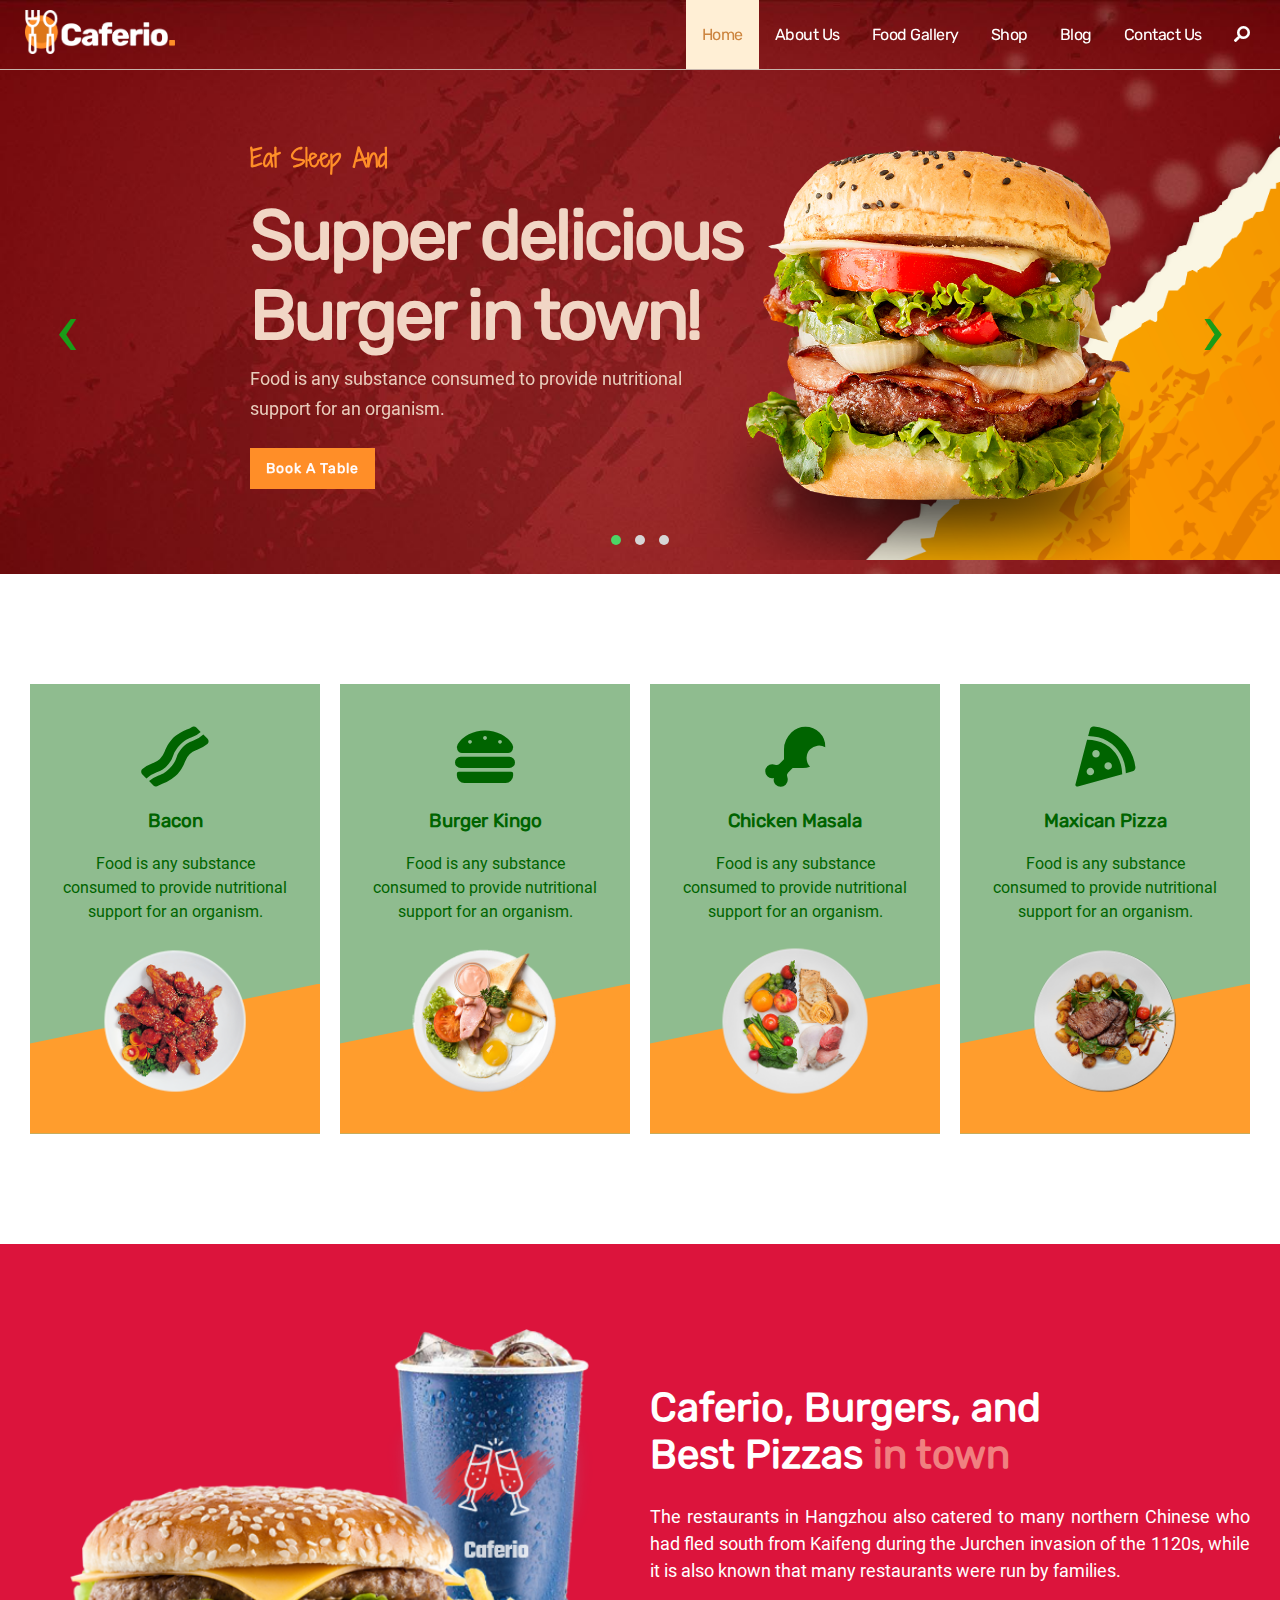
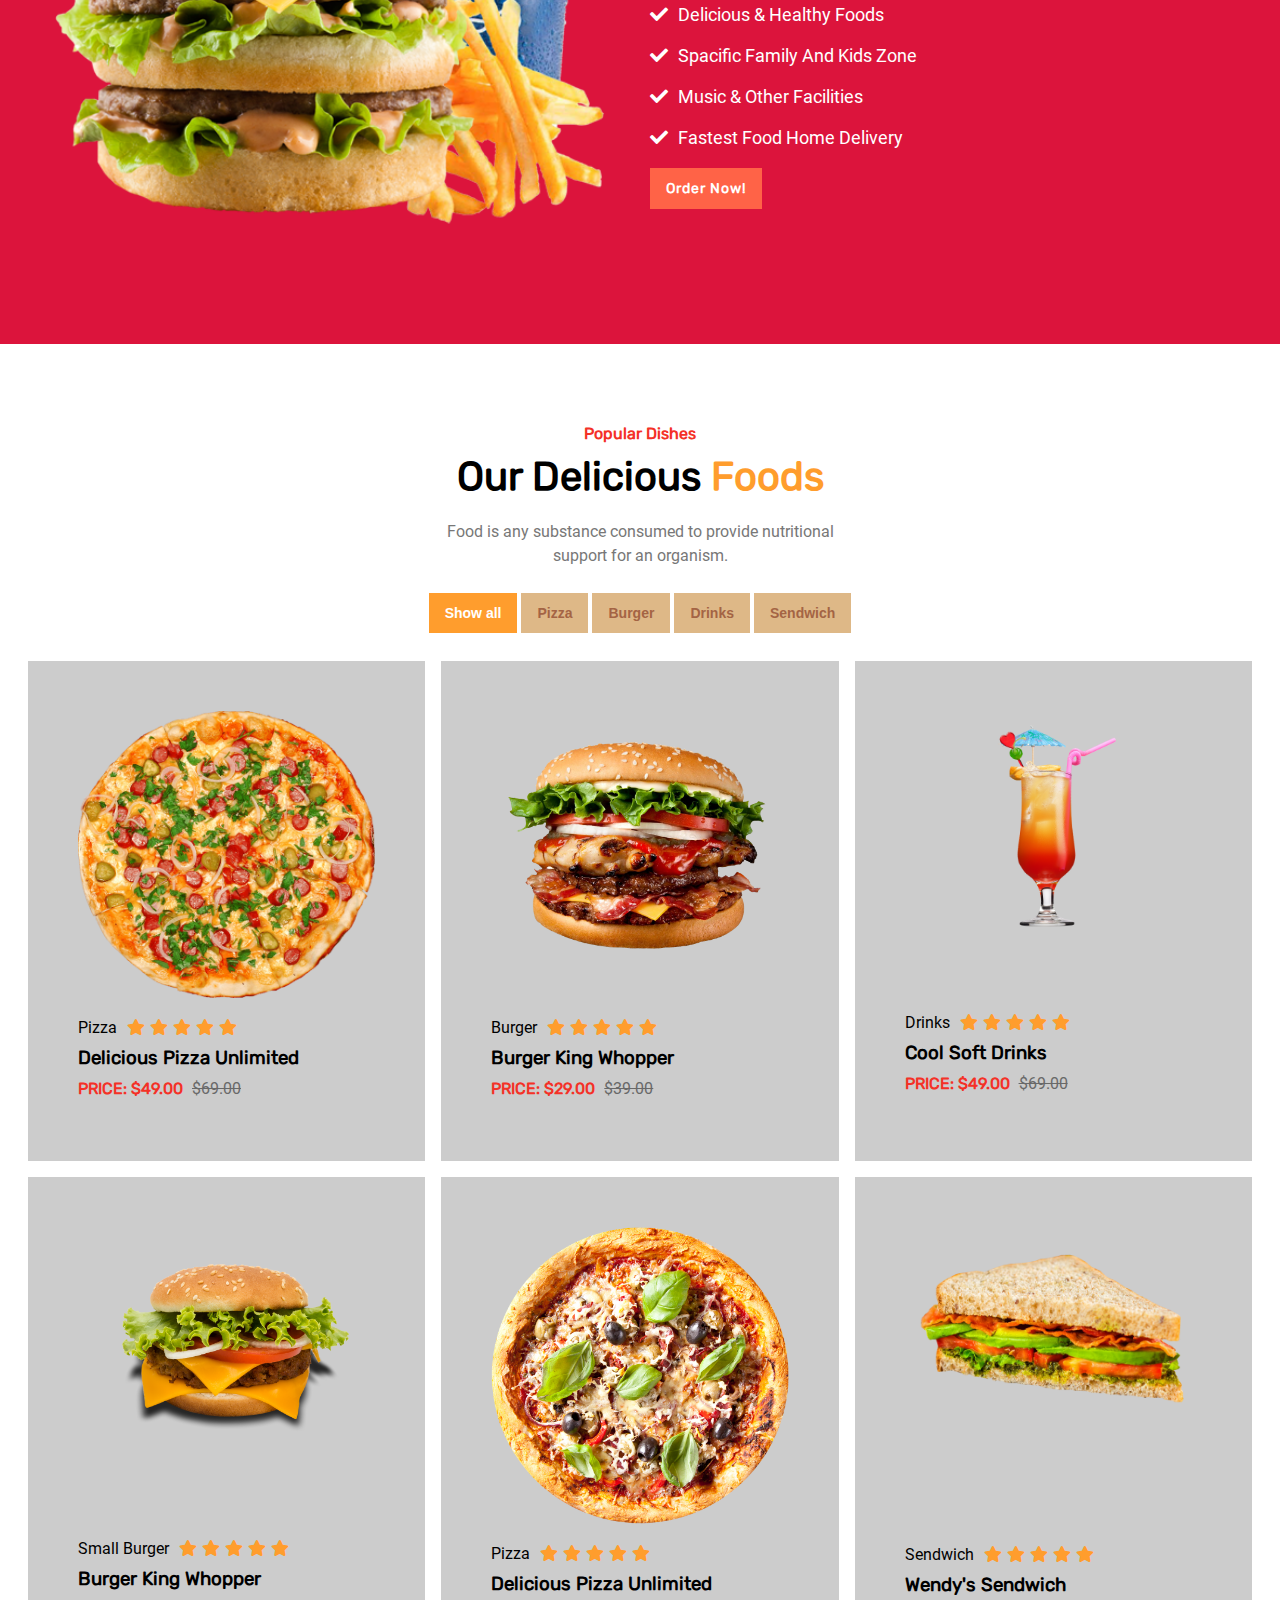
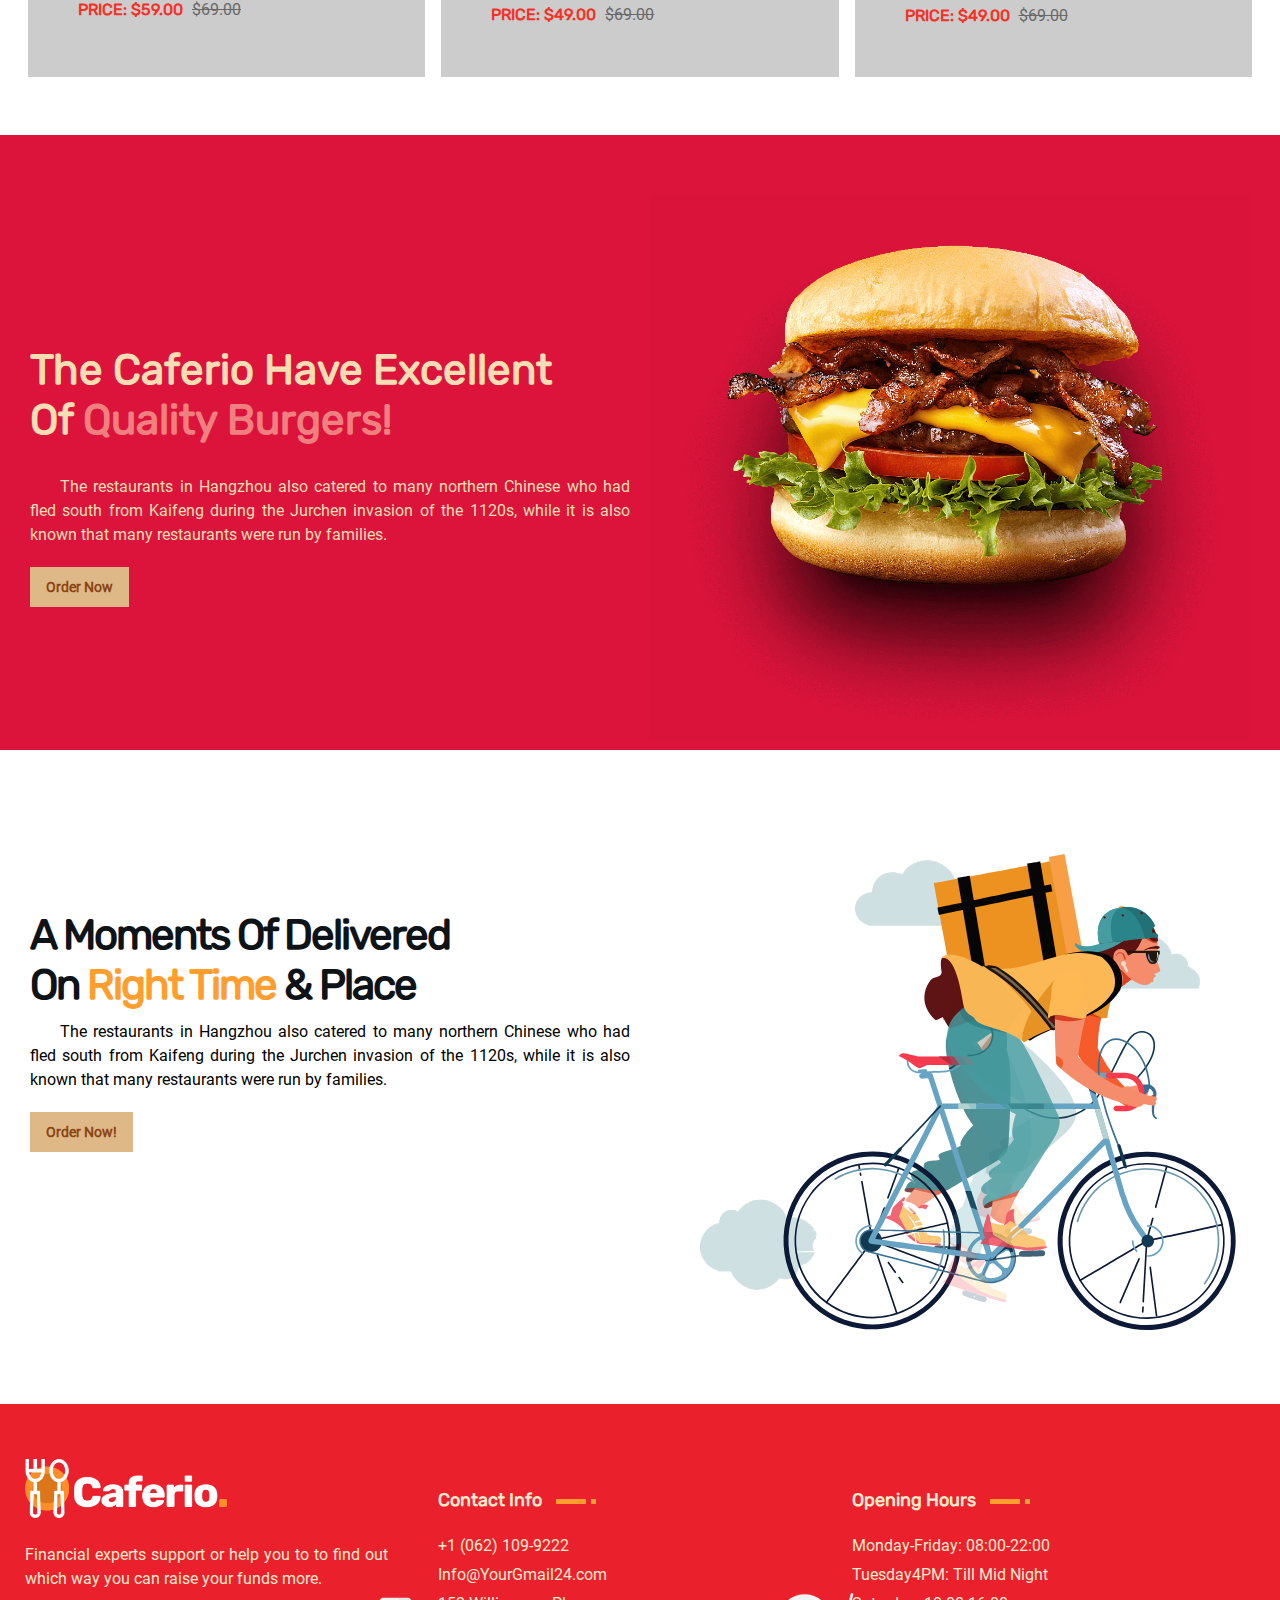
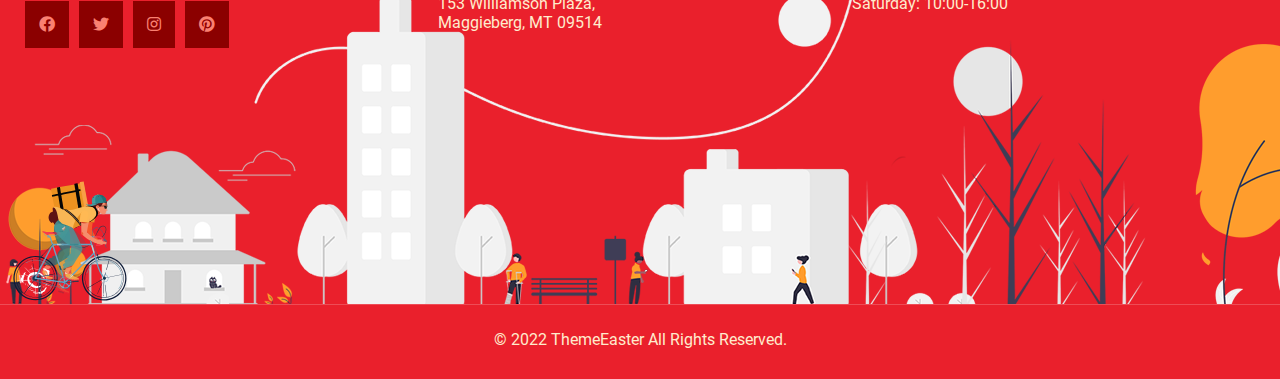
<file: restaurent/index.html>
<!DOCTYPE html>
<html lang="en">

<head>
  <meta charset="UTF-8">
  <meta name="description" content="Free Web tutorials">
  <meta name="keywords" content="HTML, CSS, JavaScript">
  <meta name="author" content="John Doe">
  <meta http-equiv="X-UA-Compatible" content="ie=edge">
  <!-- title -->
  <title>Caferio - Restaurant &amp; Cafe HTML Template</title>
  <!--Title icon-->
  <link rel="shortcut icon" href="img/shortcut_icon.png" type="image/x-icon" />

  <!--link css-->
  <link rel="stylesheet" type="text/css" href="css/style.css" media="screen" />
  <!--link icons-->
  <link rel="stylesheet" type="text/css" href="icons/fontawesome/css/all.min.css" />

  <!--Owl Carousel css-->
  <link rel="stylesheet" type="text/css" href="css/owl.carousel.min.css" />
  <!--Owl Theme css-->
  <link rel="stylesheet" type="text/css" href="css/owl.theme.default.min.css">

  <!-- JavaScript files -->
  <script src="js/jquery-3.6.0.min.js"></script>
</head>

<body>

  <!-- Header -->
  <header>
    <section class="container">
      <section class="row">
        <a href="#" class="logo"><img src="img/logo-light.png" alt="logo" /></a>
        <nav>
          <ul>
            <li><a href="index.html" class="active">Home</a></li>
            <li><a href="aboutus.html">About Us</a></li>
            <li><a href="foodgallery.html">Food Gallery</a></li>
            <li><a href="shop.html">Shop</a></li>
            <li><a href="blog.html">Blog</a></li>
            <li><a href="contact.html">Contact Us</a></li>
            <li><a href="#"><i class="fas fa-search" style="transform: rotate(90deg);"></i></a></li>
          </ul>
        </nav>
      </section>
    </section>
  </header>
  <!-- Header end -->

  <!--SliderArea-->
  <section id="sliderarea">
    <section class="wrapper">
      <section class="row">
        <section class="column">
          <!-- Set up your HTML -->
          <section class="owl-carousel owl-theme">
            <section class="item">
              <h2>Eat Sleep And</h2>
              <section class="slidercaption">
                <h1>Supper delicious</h1>
                <h1>Burger in town!</h1>
              </section>
              <section class="inner">
                <p>
                  Food is any substance consumed to provide nutritional
                </p>
                <p>support for an organism.</p>
              </section>
              <section class="sliderbtn">
                <button class="Smallbutton btn">Book a table</button>
              </section>
              <img src="img/burger.png" alt="burger" style="float: right" />

              <section class="slidershapearea"></section>
            </section>

            <section class="item">
              <h2 style="left: 150px !important;">Eat Sleep And</h2>
              <section class="slidercaption" style="left: 150px !important;">
                <h1>Tasty Pizza</h1>
              </section>
              <section class="inner" style="left: 150px !important; top: 55% !important;">
                <p>
                  Food is any substance consumed to provide nutritional
                </p>
                <p>support for an organism.</p>
              </section>
              <section class="sliderbtn" style="top: 70% !important; left: 150px !important;">
                <button class="Smallbutton btn">Book a table</button>
              </section>
              <img src="img/pizza.png" alt="pizza" style="float: right" />

              <section class="sliderelements"></section>
            </section>

            <section class="item">
              <h2 style="left: 750px !important;">Eat Sleep And</h2>
              <section class="slidercaption" style="left: 750px !important;">
                <h1>Fried Masala <br> in Town</h1>
              </section>

              <section class="inner" style="left: 750px !important; top: 70% !important">
                <p>
                  Food is any substance consumed to provide nutritional
                </p>
                <p>support for an organism.</p>
              </section>
              <section class="sliderbtn" style="left: 750px !important; top: 85%; !important">
                <button class="Smallbutton btn">Book a table</button>
              </section>

              <img src="img/chicken.png" alt="chicken" style="float: left" />
            </section>
          </section>
        </section>
      </section>
    </section>
  </section>
  <!--SliderArea end-->

  <!-- Food area -->
  <section class="foodarea">
    <section class="container">
      <section class="row">
        <section class="column">

          <!-- first fooditem -->
          <section class="fooditem">
            <section class="allfoodtextarea">
              <span class="foodicon bacon"></span>
              <section class="foodcontent">
                <h3>Bacon</h3>
                <p>
                  Food is any substance consumed to provide nutritional support for an organism.
                </p>
              </section>
              <section class="foodthumb">
                <picture><img src="img/promo.png" alt="promo" class="center"></picture>
              </section>
            </section>
          </section>

        </section>

        <section class="column">

          <!-- second fooditem -->
          <section class="fooditem">
            <section class="allfoodtextarea">
              <span class="foodicon burger"></span>
              <section class="foodcontent">
                <h3>Burger Kingo</h3>
                <p>
                  Food is any substance consumed to provide nutritional support for an organism.
                </p>
              </section>
              <section class="foodthumb">
                <picture><img src="img/dimposhruti.png" alt="dimposhruti" class="center"></picture>
              </section>
            </section>
          </section>

        </section>

        <section class="column">

          <!-- third fooditem -->
          <section class="fooditem">
            <section class="allfoodtextarea">
              <span class="foodicon chicken"></span>
              <section class="foodcontent">
                <h3>Chicken Masala</h3>
                <p>
                  Food is any substance consumed to provide nutritional support for an organism.
                </p>
              </section>
              <section class="foodthumb">
                <picture>
                  <img src="img/chickengrape.png" alt="chickengrape" class="center">
                </picture>
              </section>
            </section>
          </section>

        </section>

        <section class="column">

          <!--fourth fooditem-->
          <section class="fooditem">
            <section class="allfoodtextarea">
              <span class="foodicon pizza"></span>
              <section class="foodcontent">
                <h3>Maxican Pizza</h3>
                <p>
                  Food is any substance consumed to provide nutritional support for an organism.
                </p>
              </section>
              <section class="foodthumb">
                <picture>
                  <img src="img/beefmasala.png" alt="beefmasala" class="center">
                </picture>
              </section>
            </section>
          </section>

        </section>
      </section>
    </section>
  </section>
  <!-- Food area end -->

  <!-- Promo area -->
  <section class="promo">
    <section class="container">
      <sectioin class="row">
        <section class="column">
          <section class="imagecontentholder">
            <picture>
              <img src="img/bargercaferio.png" alt="bargercaferio">
            </picture>
          </section>
        </section>
        <section class="column">
          <aside class="promotext">
            <h2>Caferio, Burgers, and <br> Best Pizzas <span style="color: lightcoral;">in town</span></h2>
            <article>
              <p>
                The restaurants in Hangzhou also catered to many northern Chinese who had fled south from Kaifeng
                during the Jurchen invasion of the 1120s, while it is also known that many restaurants were run by
                families.
              </p>
            </article>

            <ul class="check-list">
              <li><i class="fa fa-check"></i>Delicious & Healthy Foods</li>
              <li><i class="fa fa-check"></i>Spacific Family And Kids Zone</li>
              <li><i class="fa fa-check"></i>Music & Other Facilities</li>
              <li><i class="fa fa-check"></i>Fastest Food Home Delivery</li>
            </ul>

            <a href="#">Order Now!</a>
          </aside>
        </section>
      </sectioin>
    </section>
  </section>
  <!-- Promo area end -->

  <!-- Delicious food area -->
  <section id="deliciousfood">

    <section class="container">
      <h4>Popular Dishes</h4>
      <h2>Our Delicious <span style="color: #ff9d2d;">Foods</span></h2>
      <p>
        Food is any substance consumed to provide nutritional <br>
        support for an organism.
      </p>

      <section id="myBtnContainer">
        <button class="filterbtn filteractive" onclick="filterSelection('all')"> Show all</button>
        <button class="filterbtn" onclick="filterSelection('deliciouspizza')"> Pizza</button>
        <button class="filterbtn" onclick="filterSelection('bigburger')"> Burger</button>
        <button class="filterbtn" onclick="filterSelection('drinks')"> Drinks</button>
        <button class="filterbtn" onclick="filterSelection('sendwich')"> Sendwich</button>
      </section>

      <!-- Portfolio Gallery Grid -->
      <section class="row">

        <section class="column deliciouspizza">
          <section class="content">
            <picture>
              <img src="img/pizza01.png" alt="Pizza01" style="width:100%">
            </picture>
            <section class="foodinfo">
              <ul class="rating">
                <li style="margin-right: 10px;">Pizza</li>
                <li>
                  <i class="fas fa-star"></i>
                </li>
                <li>
                  <i class="fas fa-star"></i>
                </li>
                <li>
                  <i class="fas fa-star"></i>
                </li>
                <li>
                  <i class="fas fa-star"></i>
                </li>
                <li>
                  <i class="fas fa-star"></i>
                </li>
              </ul>
              <h3>Delicious Pizza Unlimited</h3>
              <section class="price" style="margin-top: 10px;">
                <h4>Price: <span>$49.00</span></h4>
                <span class="regular">$69.00</span>
              </section>
            </section>
          </section>
        </section>

        <section class="column bigburger">
          <section class="content">
            <picture>
              <img src="img/burger02.png" alt="Burger" style="width:100%">
            </picture>
            <section class="foodinfo" style="margin-top: 35px;">
              <ul class="rating">
                <li style="margin-right: 10px;">Burger</li>
                <li>
                  <i class="fas fa-star"></i>
                </li>
                <li>
                  <i class="fas fa-star"></i>
                </li>
                <li>
                  <i class="fas fa-star"></i>
                </li>
                <li>
                  <i class="fas fa-star"></i>
                </li>
                <li>
                  <i class="fas fa-star"></i>
                </li>
              </ul>
              <h3>Burger King Whopper</h3>
              <section class="price" style="margin-top: 10px;">
                <h4>Price: <span>$29.00</span></h4>
                <span class="regular">$39.00</span>
              </section>
            </section>
          </section>
        </section>

        <section class="column drinks">
          <section class="content">
            <picture>
              <img src="img/drinks01.png" alt="Food03">
            </picture>
            <section class="foodinfo" style="margin-top: 80px;">
              <ul class="rating">
                <li style="margin-right: 10px;">Drinks</li>
                <li>
                  <i class="fas fa-star"></i>
                </li>
                <li>
                  <i class="fas fa-star"></i>
                </li>
                <li>
                  <i class="fas fa-star"></i>
                </li>
                <li>
                  <i class="fas fa-star"></i>
                </li>
                <li>
                  <i class="fas fa-star"></i>
                </li>
              </ul>
              <h3>Cool Soft Drinks</h3>
              <section class="price" style="margin-top: 10px;">
                <h4>Price: <span>$49.00</span></h4>
                <span class="regular">$69.00</span>
              </section>
            </section>
          </section>
        </section>

        <section class="column bigburger">
          <section class="content">
            <picture>
              <img src="img/burger03.png" alt="Burger" style="width:100%">
            </picture>
            <section class="foodinfo" style="margin-top: 75px;">
              <ul class="rating">
                <li style="margin-right: 10px;">Small Burger</li>
                <li>
                  <i class="fas fa-star"></i>
                </li>
                <li>
                  <i class="fas fa-star"></i>
                </li>
                <li>
                  <i class="fas fa-star"></i>
                </li>
                <li>
                  <i class="fas fa-star"></i>
                </li>
                <li>
                  <i class="fas fa-star"></i>
                </li>
              </ul>
              <h3>Burger King Whopper</h3>
              <section class="price" style="margin-top: 10px;">
                <h4>Price: <span>$59.00</span></h4>
                <span class="regular">$69.00</span>
              </section>
            </section>
          </section>
        </section>

        <section class="column deliciouspizza">
          <section class="content">
            <picture>
              <img src="img/pizza02.png" alt="pizza02" style="width:100%">
            </picture>
            <section class="foodinfo">
              <ul class="rating">
                <li style="margin-right: 10px;">Pizza</li>
                <li>
                  <i class="fas fa-star"></i>
                </li>
                <li>
                  <i class="fas fa-star"></i>
                </li>
                <li>
                  <i class="fas fa-star"></i>
                </li>
                <li>
                  <i class="fas fa-star"></i>
                </li>
                <li>
                  <i class="fas fa-star"></i>
                </li>
              </ul>
              <h3>Delicious Pizza Unlimited</h3>
              <section class="price" style="margin-top: 10px;">
                <h4>Price: <span>$49.00</span></h4>
                <span class="regular">$69.00</span>
              </section>
            </section>
          </section>
        </section>

        <section class="column sendwich">
          <section class="content">
            <picture>
              <img src="img/sendwich.png" alt="gazorsosa" style="width:100%">
            </picture>
            <section class="foodinfo" style="margin-top: 120px;">
              <ul class="rating">
                <li style="margin-right: 10px;">Sendwich</li>
                <li>
                  <i class="fas fa-star"></i>
                </li>
                <li>
                  <i class="fas fa-star"></i>
                </li>
                <li>
                  <i class="fas fa-star"></i>
                </li>
                <li>
                  <i class="fas fa-star"></i>
                </li>
                <li>
                  <i class="fas fa-star"></i>
                </li>
              </ul>
              <h3>Wendy's Sendwich</h3>
              <section class="price" style="margin-top: 10px;">
                <h4>Price: <span>$49.00</span></h4>
                <span class="regular">$69.00</span>
              </section>
            </section>
          </section>
        </section>

      </section><!-- END GRID -->

    </section><!-- END CONTAINER -->

  </section><!-- END MAIN -->
  <!-- Delicious food area end -->

  <!-- Qualityfoodburger area -->
  <section id="qualityfoodburger">
    <section class="container">
      <section class="row">
        <section class="column">
          <article>
            <h2>The Caferio Have Excellent <br>
              Of <span style="color: lightcoral;">Quality Burgers!</span> </h2>

            <p>
              The restaurants in Hangzhou also catered to many northern Chinese who had fled south from Kaifeng during
              the Jurchen invasion of the 1120s, while it is also known that many restaurants were run by families.
            </p>

            <a href="#">Order Now </a>
          </article>
        </section>
        <section class="column">
          <picture>
            <img src="img/burger04.png" alt="Burger">
          </picture>
        </section>
      </section>
    </section>
  </section>
  <!-- Qualityfoodburger area end -->

  <!-- Delivary area -->
  <section id="delivary">
    <section class="container">
      <section class="row">
        <section class="column">
          <h2>A Moments Of Delivered <br> On <span style="color: #ff9d2d;">Right Time</span> & Place </h2>
          <p>
            The restaurants in Hangzhou also catered to many northern Chinese who had fled south from
            Kaifeng during the Jurchen invasion of the 1120s, while it is also known that many restaurants were
            run by families.
          </p>

          <a href="#">Order Now!</a>
        </section>
        <section class="column">
          <picture class="delivaryimage">
            <img src="img/cloud.png" alt="Cloud" class="cloud" />
            <img src="img/delivery-boy.svg" alt="Delivary" class="delivaryboy" />
          </picture>
        </section>
      </section>
    </section>
  </section>
  <!-- Delivary area end -->

  <!-- Footer -->
  <footer>
    <section class="container">
      <section class="row">
        <section class="column">
          <section class="footer_widget">
            <a href="#" class="logo"><img src="img/logo-light.png" alt="Logo"></a>
            <p>
              Financial experts support or help you to to find out which way you can raise your funds more.
            </p>
            <ul class="footer_social">
              <li><a href="#"><i class="fab fa-facebook"></i></a></li>
              <li><a href="#"><i class="fab fa-twitter"></i></a></li>
              <li><a href="#"><i class="fab fa-instagram"></i></a></li>
              <li><a href="#"><i class="fab fa-pinterest"></i></a></li>
            </ul>
          </section>
        </section>
        <section class="column">
          <section class="footer_widget">
            <section class="bottom_center_text">
              <h3>Contact Info <span></span></h3>
              <ul class="contact-info-list">
                <li><a href="#"><bdi>+1 (062) 109-9222</bdi></a></li>
                <li><a href="#">Info@YourGmail24.com</a></li>
                <li><a href="#">153 Williamson Plaza, <br> Maggieberg, MT 09514 </a></li>
              </ul>
            </section>
          </section>
        </section>
        <section class="column">
          <section class="footer_widget">
            <section class="bottom_right_text">
              <h3>Opening Hours <span></span></h3>
              <ul class="opening-hours-list">
                <li><a href="#">Monday-Friday: 08:00-22:00</a></li>
                <li><a href="#">Tuesday4PM: Till Mid Night</a></li>
                <li><a href="#">Saturday: 10:00-16:00 </a></li>
              </ul>
            </section>
          </section>
        </section>
      </section>

      <!-- footer top -->
      <sectioin class="footer_top">
        <section class="footer_illustrate"></section>
        <section class="runningcycle">
          <section></section>
        </section>
      </sectioin>
    </section>
  </footer>

  <!-- Footer copyright -->
  <footer id="copyright">
    <section class="container">
      <section class="row">
        <section class="copyright_reserved">
          <p>&copy; <span id="currentyear">2022</span> ThemeEaster All Rights Reserved.</p>
        </section>
      </section>
    </section>
  </footer>
  <!-- Footer end -->

  <!-- Scroll Button -->
  <section id="scrollTopbtn">
    <button onclick="topFunction()" id="myBtn" title="Go to top">
      <i class='fas fa-angle-up'></i>
    </button>
  </section>

  <!-- Owl carousel slider js -->
  <script src="js/owl.carousel.min.js"></script>
  <script src="js/myowlslider.js"></script>

  <script src="js/filterimg.js"></script>

  <!--Own js-->
  <script src="js/myfile.js"></script>

</body>

</html>
</file>
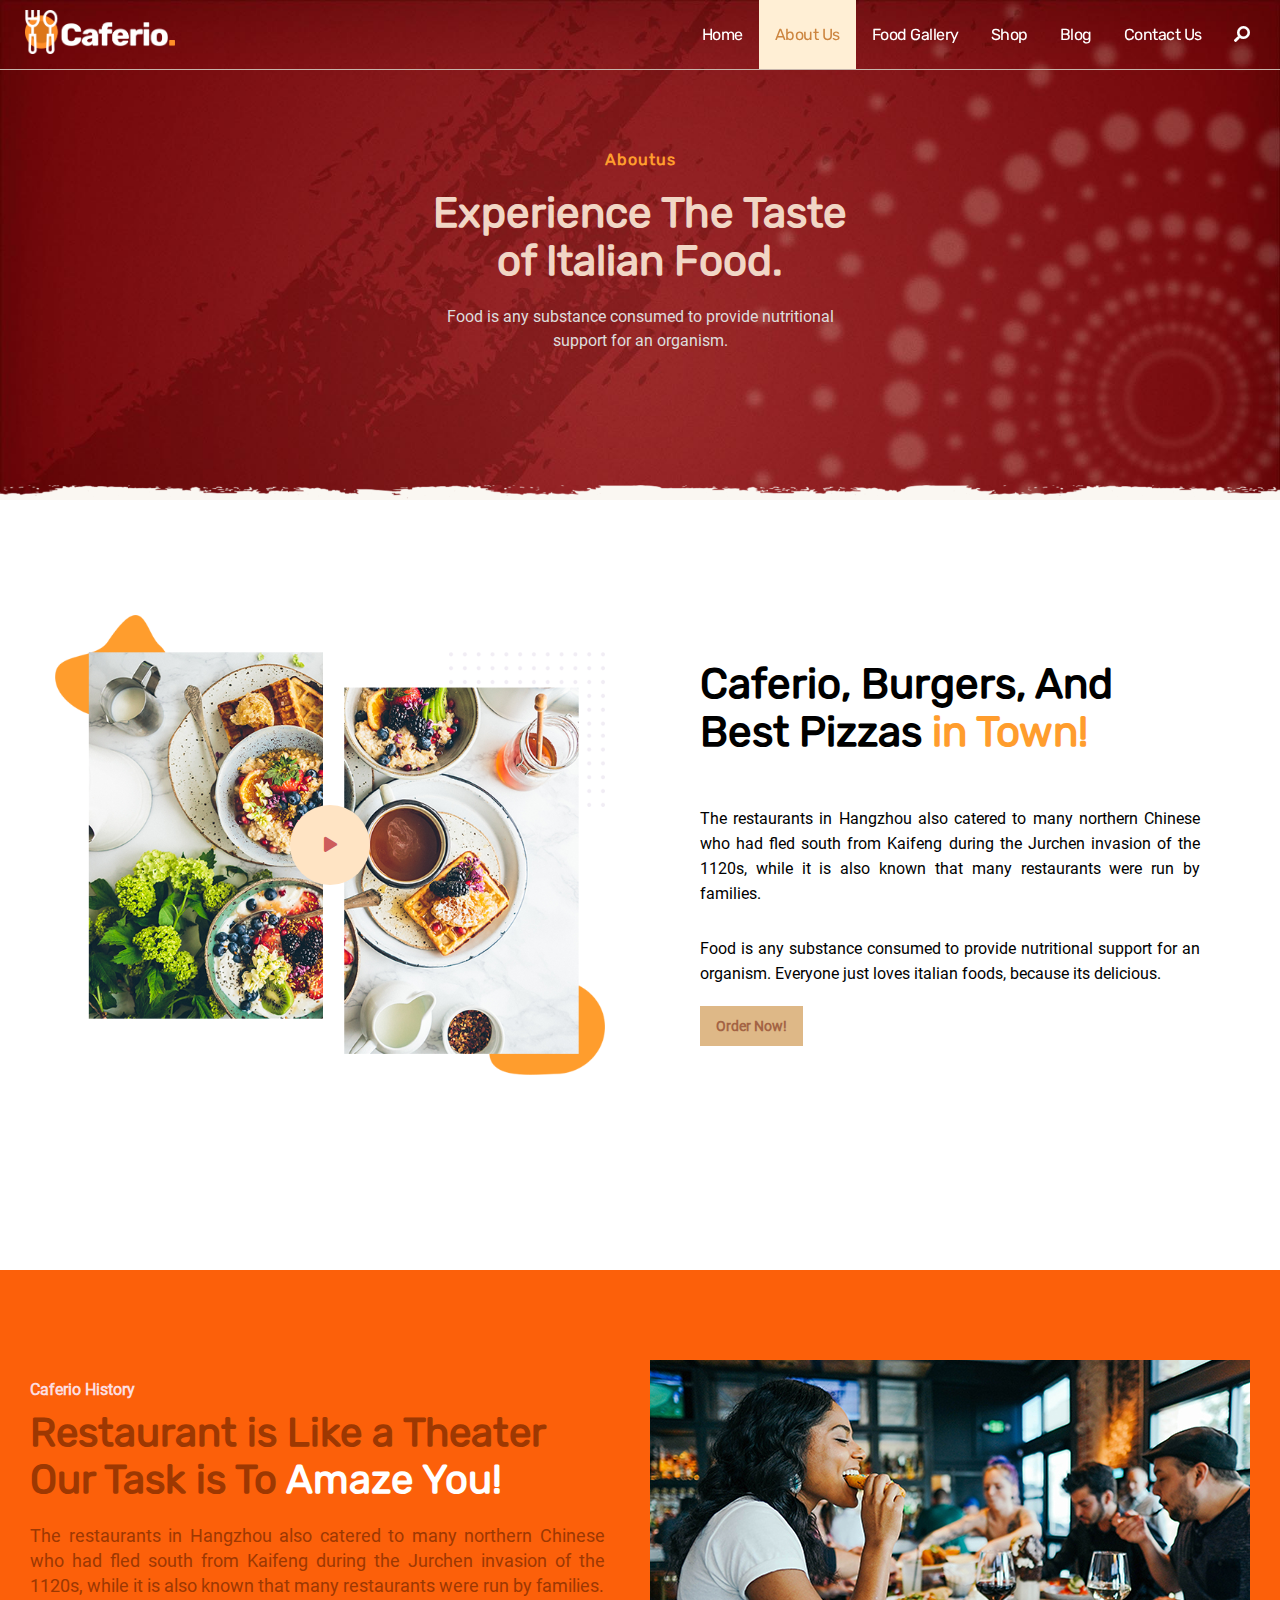
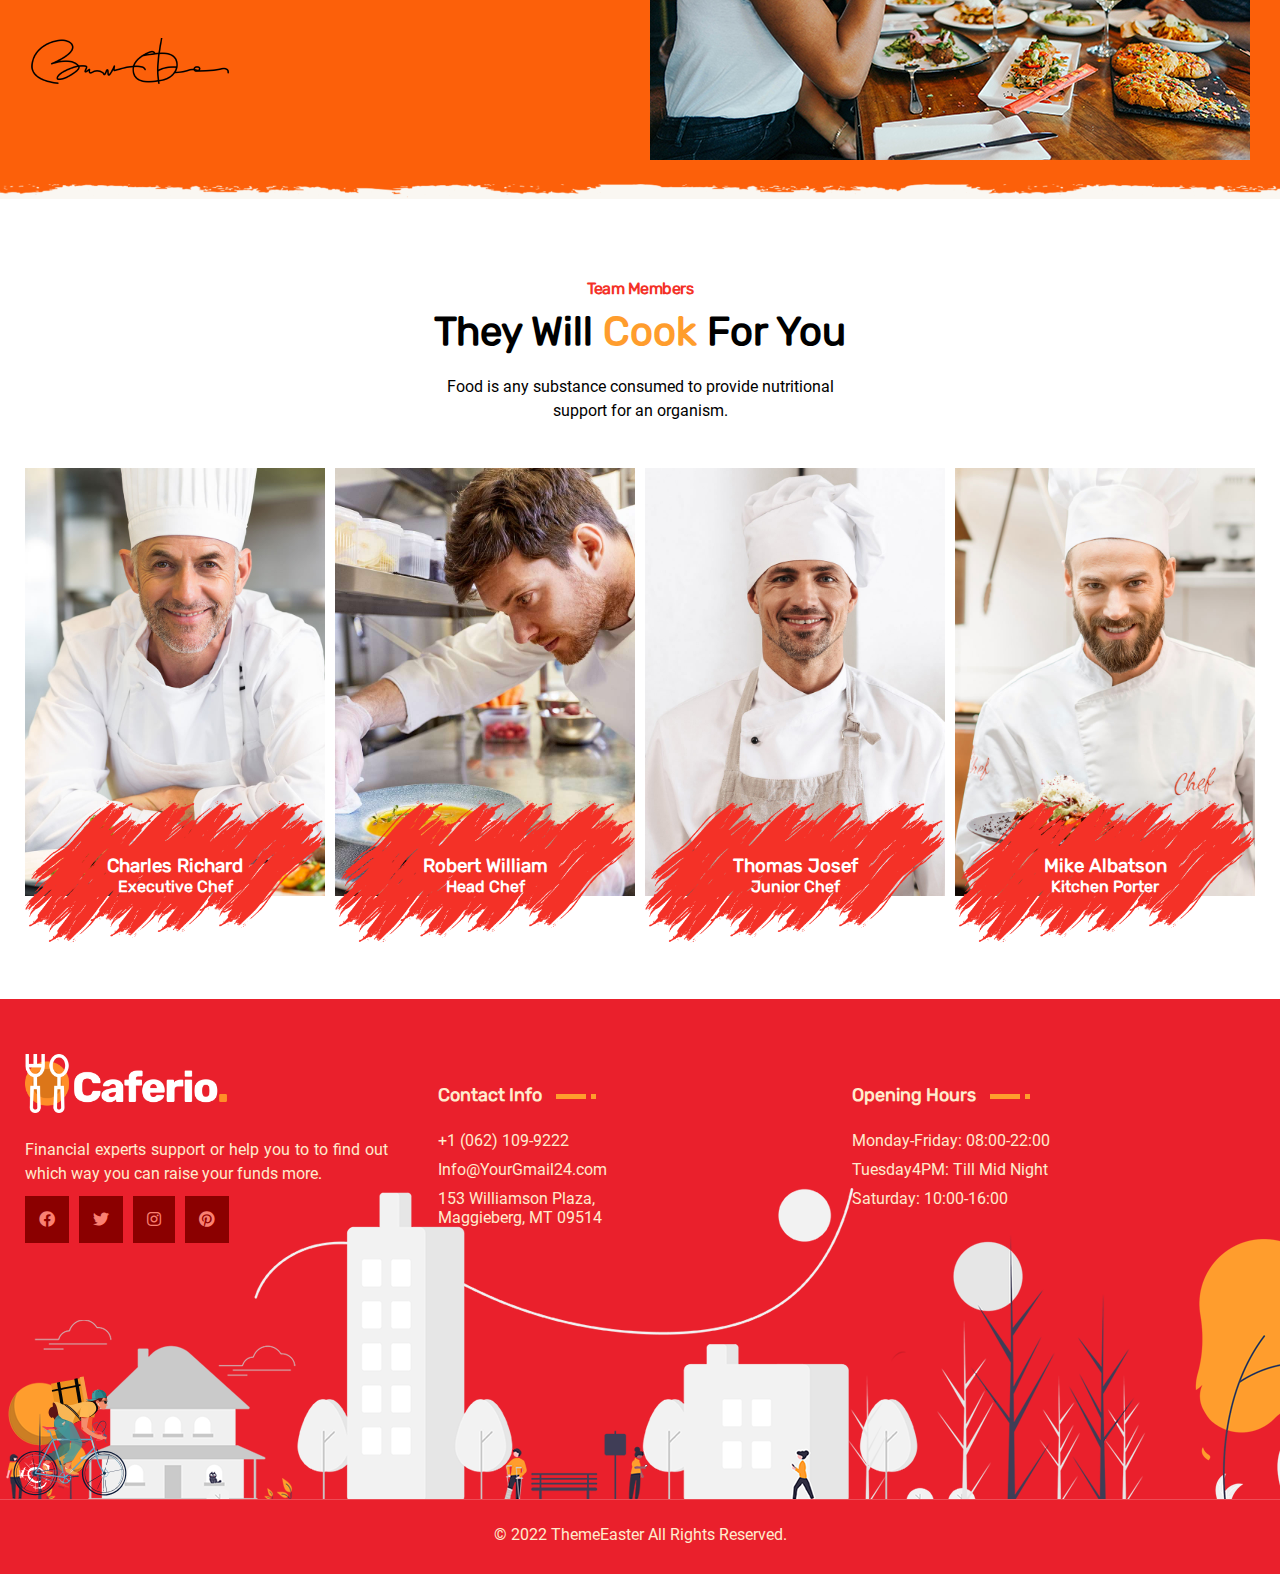
<file: restaurent/aboutus.html>
<!DOCTYPE html>
<html lang="en">

<head>
  <meta charset="UTF-8">
  <meta name="description" content="Free Web tutorials">
  <meta name="keywords" content="HTML, CSS, JavaScript">
  <meta name="author" content="John Doe">
  <meta http-equiv="X-UA-Compatible" content="ie=edge">
  <!-- title -->
  <title>Caferio - Restaurant &amp; Cafe HTML Template</title>
  <!--Title icon-->
  <link rel="shortcut icon" href="img/shortcut_icon.png" type="image/x-icon" />

  <!--link css-->
  <link rel="stylesheet" type="text/css" href="css/style.css" media="screen" />
  <!--link icons-->
  <link rel="stylesheet" type="text/css" href="icons/fontawesome/css/all.min.css" />

  <!-- JavaScript files -->
  <script src="js/jquery-3.6.0.min.js"></script>
</head>

<body>

  <!-- Header -->
  <header>
    <section class="container">
      <section class="row">
        <a href="#" class="logo"><img src="img/logo-light.png" alt="logo" /></a>
        <nav>
          <ul>
            <li><a href="index.html">Home</a></li>
            <li><a href="aboutus.html" class="active">About Us</a></li>
            <li><a href="foodgallery.html">Food Gallery</a></li>
            <li><a href="shop.html">Shop</a></li>
            <li><a href="blog.html">Blog</a></li>
            <li><a href="contact.html">Contact Us</a></li>
            <li><a href="#"><i class="fas fa-search" style="transform: rotate(90deg);"></i></a></li>
          </ul>
        </nav>
      </section>
    </section>
  </header>
  <!-- Header end -->

  <!-- Aboutus area -->
  <section id="mainarea">
    <section class="textarea">
      <section class="center">
        <h4>Aboutus</h4>
        <h2>Experience The Taste
          <br> of Italian Food.
        </h2>
        <p style="color: #ddd; line-height: 1.5;">
          Food is any substance consumed to provide nutritional <br>
          support for an organism.
        </p>
      </section>
    </section>
  </section>
  <!-- Aboutus area end -->

  <!-- Aboutinner area -->
  <section id="aboutinner">
    <section class="bgshap_grey"></section>

    <section class="container">
      <section class="row">

        <section class="column">
          <section id="videogallery">
            <picture>
              <img src="img/about02.png" alt="aboutus">
            </picture>
            <a href="#" class="playbtn">
              <span class="playicon pulse">
                <i class="fas fa-play"></i>
              </span>
            </a>
          </section>
        </section>

        <section class="column">

          <aside class="aboutinfo">
            <article>
              <h2>Caferio, Burgers, And <br>
                Best Pizzas <span style="color: #ff9d2d;">in Town!</span>
              </h2>

              <p>
                The restaurants in Hangzhou also catered to many northern Chinese who had fled south from
                Kaifeng during the Jurchen invasion of the 1120s, while it is also known that many restaurants were
                run by families.
              </p>

              <p>
                Food is any substance consumed to provide nutritional support for an organism. Everyone just
                loves italian foods, because its delicious.
              </p>

              <a href="#">Order Now!</a>
            </article>
          </aside>

        </section>
      </section>
    </section>
  </section>
  <!-- Aboutinner area end -->

  <!-- Caferiohistory area -->
  <section id="caferiohistory">
    <section class="container">
      <section class="row">
        <section class="column">

          <article class="historyheading">
            <h4>Caferio History</h4>
            <h2>Restaurant is Like a Theater
              <br>Our Task is To
              <span style="color: white;">Amaze You!</span>
            </h2>

            <p>
              The restaurants in Hangzhou also catered to many northern Chinese who had fled south from Kaifeng
              during the Jurchen invasion of the 1120s, while it is also known that many restaurants were run by
              families.
            </p>

            <picture>
              <img class="sign" src="img/signature.png" alt="Signature">
            </picture>
          </article>

        </section>
        <section class="column">

          <picture>
            <img class="cafehistoryimg" src="img/about03.png" alt="About3">
          </picture>

        </section>
      </section>
    </section>
  </section>
  <!-- Caferiohistory area end -->

  <!-- Team_member area -->
  <section id="team_memberarea">
    <section class="bgshap_grey"></section>
    <section class="container">
      <section class="row">
        <section class="headingtextarea">
          <h4>Team Members</h4>
          <h2>They Will <span style="color: #ff9d2d;">Cook</span> For You</h2>
          <p>
            Food is any substance consumed to provide nutritional <br>
            support for an organism.
          </p>
        </section>
      </section>

      <secton class="row">
        <section class="column">

          <!-- first card -->
          <section class="Card">
            <picture>
              <img src="img/team-01.jpg" alt="team person 1" width="100%" class="image">
            </picture>
            <section class="overlay">
              <section class="teammember_socialarea">
                <ul class="team-social">
                  <li><a href=""><i class="fab fa-facebook-f"></i></a></li>
                  <li><a href=""><i class="fab fa-twitter"></i></a></li>
                  <li><a href=""><i class="fab fa-instagram"></i></a></li>
                  <li><a href=""><i class="fab fa-behance"></i></a></li>
                </ul>
              </section>
            </section>

            <section class="shape_area">
              <section class="team_shape"></section>
              <section class="inner">
                <h3>Charles Richard</h3>
                <h4>Executive Chef</h4>
              </section>
            </section>
          </section>

        </section>
        <section class="column">

          <!-- second card -->
          <section class="Card">
            <picture>
              <img src="img/team-02.jpg" alt="team person 2" width="100%" class="image">
            </picture>
            <section class="overlay">
              <section class="teammember_socialarea">
                <ul class="team-social">
                  <li><a href=""><i class="fab fa-facebook-f"></i></a></li>
                  <li><a href=""><i class="fab fa-twitter"></i></a></li>
                  <li><a href=""><i class="fab fa-instagram"></i></a></li>
                  <li><a href=""><i class="fab fa-behance"></i></a></li>
                </ul>
              </section>
            </section>

            <section class="shape_area">
              <section class="team_shape"></section>
              <section class="inner">
                <h3>Robert William</h3>
                <h4>Head Chef</h4>
              </section>
            </section>
          </section>

        </section>
        <section class="column">

          <!-- third card -->
          <section class="Card">
            <picture>
              <img src="img/team-03.jpg" alt="team person 3" width="100%" class="image">
            </picture>
            <section class="overlay">
              <section class="teammember_socialarea">
                <ul class="team-social">
                  <li><a href=""><i class="fab fa-facebook-f"></i></a></li>
                  <li><a href=""><i class="fab fa-twitter"></i></a></li>
                  <li><a href=""><i class="fab fa-instagram"></i></a></li>
                  <li><a href=""><i class="fab fa-behance"></i></a></li>
                </ul>
              </section>
            </section>

            <section class="shape_area">
              <section class="team_shape"></section>
              <section class="inner">
                <h3>Thomas Josef</h3>
                <h4>Junior Chef</h4>
              </section>
            </section>
          </section>

        </section>
        <section class="column">

          <!-- fourth card -->
          <section class="Card">
            <picture>
              <img src="img/team-04.jpg" alt="team person 4" width="100%" class="image">
            </picture>
            <section class="overlay">
              <section class="teammember_socialarea">
                <ul class="team-social">
                  <li><a href=""><i class="fab fa-facebook-f"></i></a></li>
                  <li><a href=""><i class="fab fa-twitter"></i></a></li>
                  <li><a href=""><i class="fab fa-instagram"></i></a></li>
                  <li><a href=""><i class="fab fa-behance"></i></a></li>
                </ul>
              </section>
            </section>

            <section class="shape_area">
              <section class="team_shape"></section>
              <section class="inner">
                <h3>Mike Albatson</h3>
                <h4>Kitchen Porter</h4>
              </section>
            </section>
          </section>

        </section>
      </secton>
    </section>
  </section>
  <!-- Team_member area end -->

  <!-- Footer -->
  <footer>
    <section class="container">
      <section class="row">
        <section class="column">
          <section class="footer_widget">
            <a href="#" class="logo"><img src="img/logo-light.png" alt="Logo"></a>
            <p>
              Financial experts support or help you to to find out which way you can raise your funds more.
            </p>
            <ul class="footer_social">
              <li><a href="#"><i class="fab fa-facebook"></i></a></li>
              <li><a href="#"><i class="fab fa-twitter"></i></a></li>
              <li><a href="#"><i class="fab fa-instagram"></i></a></li>
              <li><a href="#"><i class="fab fa-pinterest"></i></a></li>
            </ul>
          </section>
        </section>
        <section class="column">
          <section class="footer_widget">
            <section class="bottom_center_text">
              <h3>Contact Info <span></span></h3>
              <ul class="contact-info-list">
                <li><a href="#"><bdi>+1 (062) 109-9222</bdi></a></li>
                <li><a href="#">Info@YourGmail24.com</a></li>
                <li><a href="#">153 Williamson Plaza, <br> Maggieberg, MT 09514 </a></li>
              </ul>
            </section>
          </section>
        </section>
        <section class="column">
          <section class="footer_widget">
            <section class="bottom_right_text">
              <h3>Opening Hours <span></span></h3>
              <ul class="opening-hours-list">
                <li><a href="#">Monday-Friday: 08:00-22:00</a></li>
                <li><a href="#">Tuesday4PM: Till Mid Night</a></li>
                <li><a href="#">Saturday: 10:00-16:00 </a></li>
              </ul>
            </section>
          </section>
        </section>
      </section>

      <!-- footer top -->
      <sectioin class="footer_top">
        <section class="footer_illustrate"></section>
        <section class="runningcycle">
          <section></section>
        </section>
      </sectioin>
    </section>
  </footer>

  <!-- Footer copyright -->
  <footer id="copyright">
    <section class="container">
      <section class="row">
        <section class="copyright_reserved">
          <p>&copy; <span id="currentyear">2022</span> ThemeEaster All Rights Reserved.</p>
        </section>
      </section>
    </section>
  </footer>
  <!-- Footer end -->

  <!-- Scroll Button -->
  <section id="scrollTopbtn">
    <button onclick="topFunction()" id="myBtn" title="Go to top">
      <i class='fas fa-angle-up'></i>
    </button>
  </section>

  <!--Own js-->
  <script src="js/myfile.js"></script>

</body>

</html>
</file>
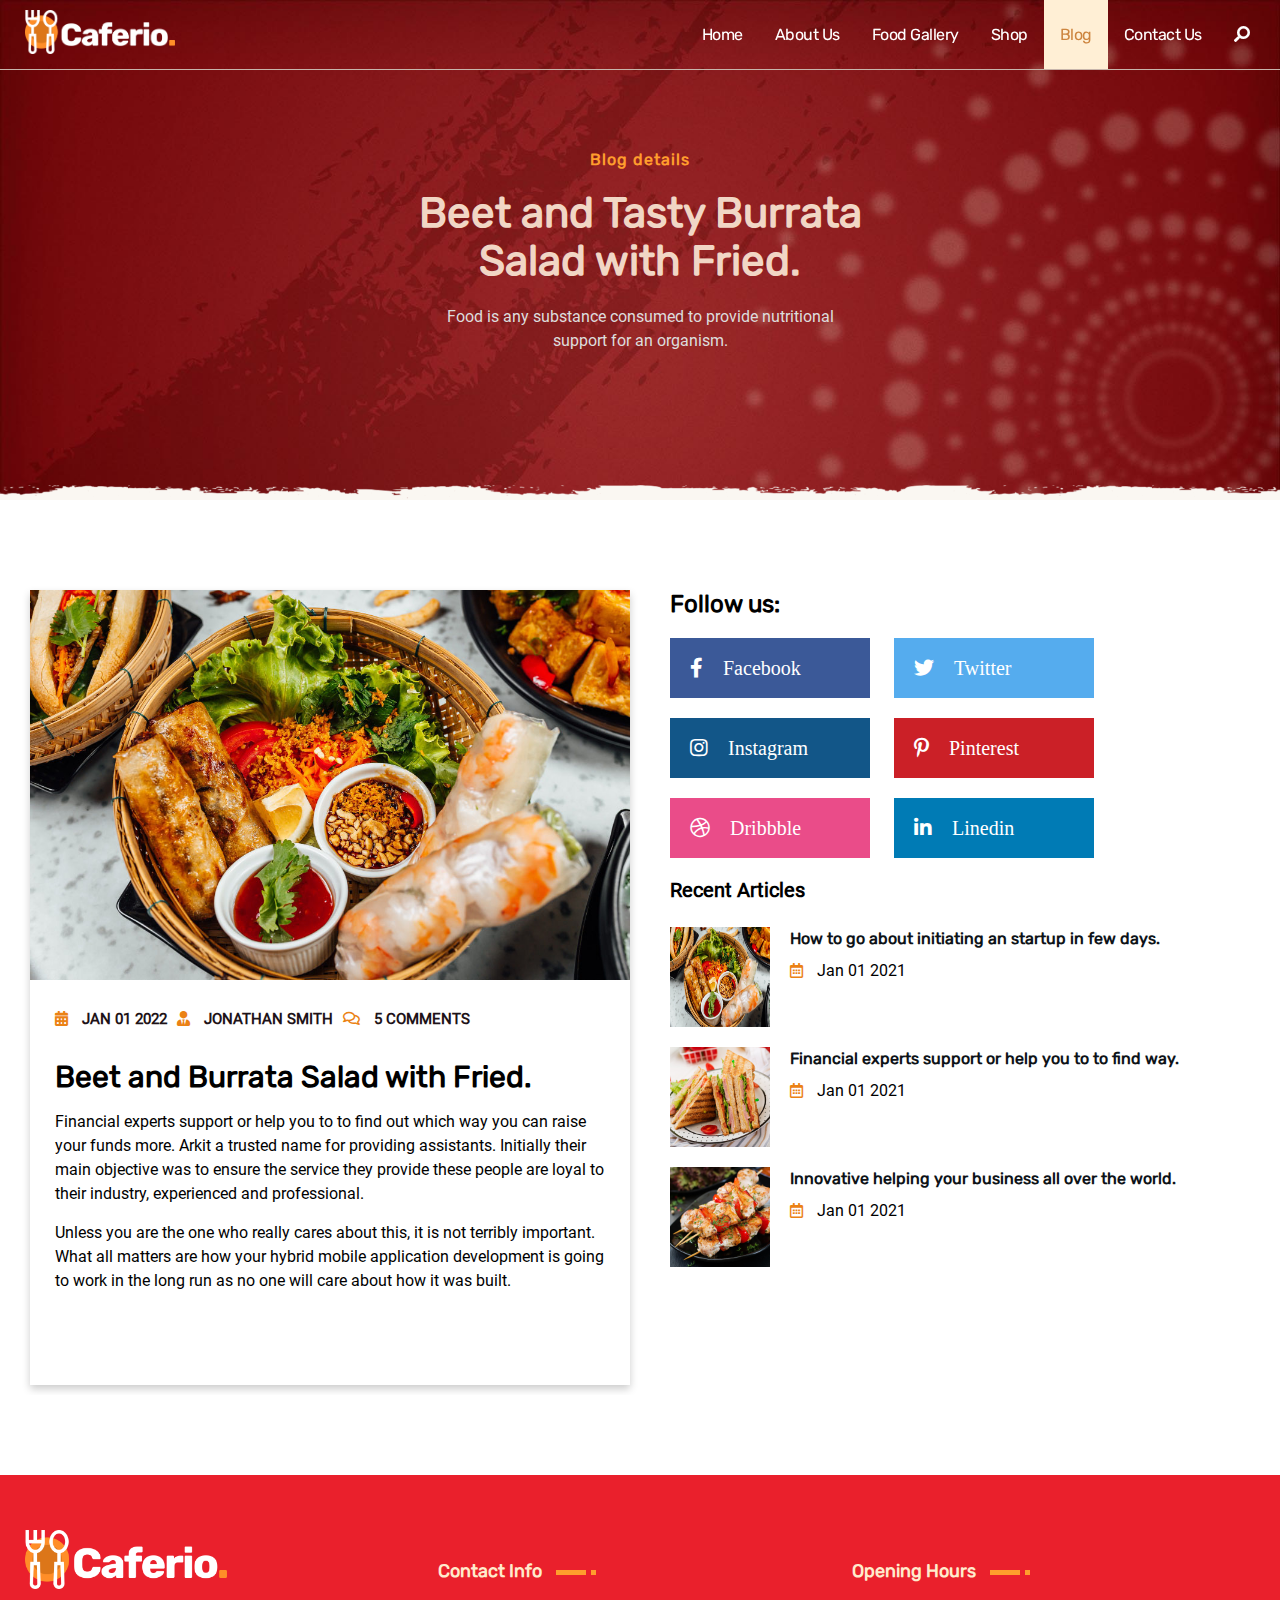
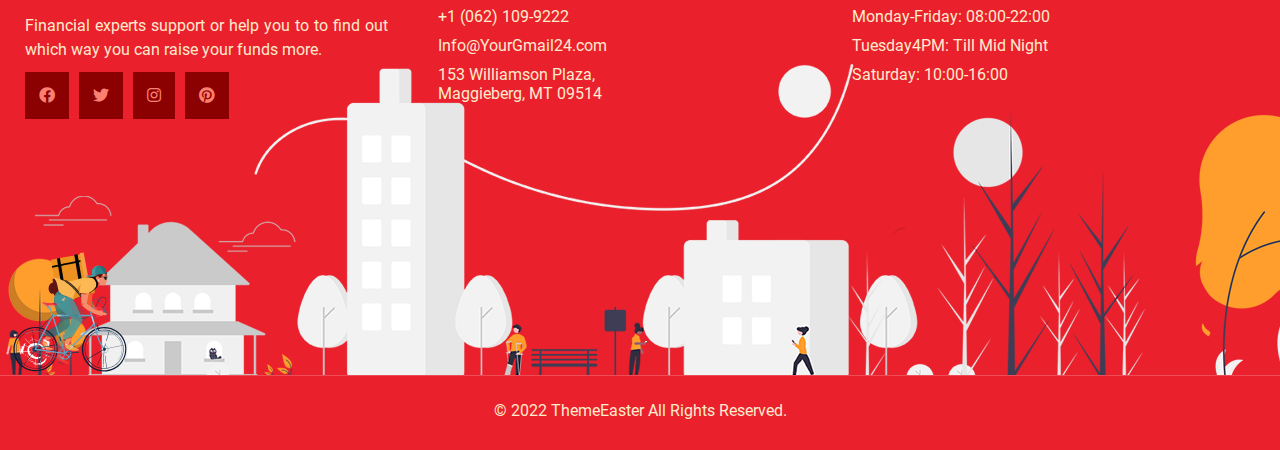
<file: restaurent/blog.html>
<!DOCTYPE html>
<html lang="en">

<head>
  <meta charset="UTF-8">
  <meta name="description" content="Free Web tutorials">
  <meta name="keywords" content="HTML, CSS, JavaScript">
  <meta name="author" content="John Doe">
  <meta http-equiv="X-UA-Compatible" content="ie=edge">
  <!-- title -->
  <title>Caferio - Restaurant &amp; Cafe HTML Template</title>
  <!--Title icon-->
  <link rel="shortcut icon" href="img/shortcut_icon.png" type="image/x-icon" />

  <!--link css-->
  <link rel="stylesheet" type="text/css" href="css/style.css" media="screen" />
  <!--link icons-->
  <link rel="stylesheet" type="text/css" href="icons/fontawesome/css/all.min.css" />

  <!-- JavaScript files -->
  <script src="js/jquery-3.6.0.min.js"></script>
</head>

<body>

  <!-- Header -->
  <header>
    <section class="container">
      <section class="row">
        <a href="#" class="logo"><img src="img/logo-light.png" alt="logo" /></a>
        <nav>
          <ul>
            <li><a href="index.html">Home</a></li>
            <li><a href="aboutus.html">About Us</a></li>
            <li><a href="foodgallery.html">Food Gallery</a></li>
            <li><a href="shop.html">Shop</a></li>
            <li><a href="blog.html" class="active">Blog</a></li>
            <li><a href="contact.html">Contact Us</a></li>
            <li><a href="#"><i class="fas fa-search" style="transform: rotate(90deg);"></i></a></li>
          </ul>
        </nav>
      </section>
    </section>
  </header>
  <!-- Header end -->

  <!-- Food gallery main area -->
  <section id="mainarea">
    <section class="textarea">
      <section class="center">
        <h4>Blog details</h4>
        <h2>Beet and Tasty Burrata <br>
          Salad with Fried.</h2>
        <p style="color: #ddd; line-height: 1.5;">
          Food is any substance consumed to provide nutritional <br>
          support for an organism.
        </p>
      </section>
    </section>
  </section>
  <!-- Food gallery main area end -->

  <!-- Productdetails area -->
  <section id="blogdetails">
    <section class="bgshap_grey"></section>

    <section class="container">
      <section class="row">
        <section class="column">

          <section class="card">
            <img src="img/post-1.jpg" alt="Post" style="width:100%">
            <section class="post_content">
              <ul>
                <li><a href=""><i class="fas fa-calendar-alt"></i> <span>Jan 01 2022</span></a></li>
                <li><a href=""><i class="fas fa-user-tie"></i> <span>JONATHAN SMITH</span></a></li>
                <li><a href=""><i class="far fa-comments"></i> <span>5 COMMENTS</span></a></li>
              </ul>
            </section>

            <section class="textarea">
              <h1>Beet and Burrata Salad with Fried.</h1>
              <p class="description">
                Financial experts support or help you to to find out which way you can raise your funds more. Arkit a
                trusted name for providing assistants. Initially their main objective was to ensure the service they
                provide these people are loyal to their industry, experienced and professional.
              </p>
              <p class="description">
                Unless you are the one who really cares about this, it is not terribly important. What all matters are
                how your hybrid mobile application development is going to work in the long run as no one will care about
                how it was built.
              </p>
              <div style="margin: 24px 0;">
                <a href="#"><i class="fa fa-dribbble"></i></a>
                <a href="#"><i class="fa fa-twitter"></i></a>
                <a href="#"><i class="fa fa-linkedin"></i></a>
                <a href="#"><i class="fa fa-facebook"></i></a>
              </div>
            </section></section>

        </section>
        <section class="column">

          <aside class="sidebar_widget">
            <section class="widget_title">
              <h2>Follow us:</h2>

              <ul class="widget_social">
                <li><a class="facebook fab fa-facebook-f" href="#"><span>Facebook</span></a></li>
                <li><a class="twitter fab fa-twitter" href="#"><span>Twitter</span></a></li>
                <li><a class="instagram fab fa-instagram" href="#"><span>Instagram</span></a></li>
                <li><a class="pinterest fab fa-pinterest-p" href="#"><span>Pinterest</span></a></li>
                <li><a class="dribbble fab fa-dribbble" href="#"><span>Dribbble</span></a></li>
                <li><a class="linkedin fab fa-linkedin-in" href="#"><span>Linedin</span></a></li>
              </ul>
            </section>

            <section class="recent_post">
              <h2>Recent Articles</h2>

              <picture><img src="img/post-1.jpg" alt="post1"></picture>
              <div class="postmeta">
                <h3>How to go about initiating an startup in few days.</h3>

                <i class="far fa-calendar-alt"></i> Jan 01 2021
              </div>

              <picture><img src="img/gallery02.jpg" alt="gallery"></picture>
              <div class="postmeta">
                <h3>Financial experts support or help you to to find way.</h3>

                <i class="far fa-calendar-alt"></i> Jan 01 2021
              </div>

              <picture><img src="img/gallery01.jpg" alt="post1"></picture>
              <div class="postmeta">
                <h3>Innovative helping your business all over the world.</h3>

                <i class="far fa-calendar-alt"></i> Jan 01 2021
              </div>
            </section>
          </aside>

        </section>
      </section>
    </section>
  </section>
  <!-- Aboutinner area end -->

  <!-- Footer -->
  <footer>
    <section class="container">
      <section class="row">
        <section class="column">
          <section class="footer_widget">
            <a href="#" class="logo"><img src="img/logo-light.png" alt="Logo"></a>
            <p>
              Financial experts support or help you to to find out which way you can raise your funds more.
            </p>
            <ul class="footer_social">
              <li><a href="#"><i class="fab fa-facebook"></i></a></li>
              <li><a href="#"><i class="fab fa-twitter"></i></a></li>
              <li><a href="#"><i class="fab fa-instagram"></i></a></li>
              <li><a href="#"><i class="fab fa-pinterest"></i></a></li>
            </ul>
          </section>
        </section>
        <section class="column">
          <section class="footer_widget">
            <section class="bottom_center_text">
              <h3>Contact Info <span></span></h3>
              <ul class="contact-info-list">
                <li><a href="#"><bdi>+1 (062) 109-9222</bdi></a></li>
                <li><a href="#">Info@YourGmail24.com</a></li>
                <li><a href="#">153 Williamson Plaza, <br> Maggieberg, MT 09514 </a></li>
              </ul>
            </section>
          </section>
        </section>
        <section class="column">
          <section class="footer_widget">
            <section class="bottom_right_text">
              <h3>Opening Hours <span></span></h3>
              <ul class="opening-hours-list">
                <li><a href="#">Monday-Friday: 08:00-22:00</a></li>
                <li><a href="#">Tuesday4PM: Till Mid Night</a></li>
                <li><a href="#">Saturday: 10:00-16:00 </a></li>
              </ul>
            </section>
          </section>
        </section>
      </section>

      <!-- footer top -->
      <sectioin class="footer_top">
        <section class="footer_illustrate"></section>
        <section class="runningcycle">
          <section></section>
        </section>
      </sectioin>
    </section>
  </footer>

  <!-- Footer copyright -->
  <footer id="copyright">
    <section class="container">
      <section class="row">
        <section class="copyright_reserved">
          <p>&copy; <span id="currentyear">2022</span> ThemeEaster All Rights Reserved.</p>
        </section>
      </section>
    </section>
  </footer>
  <!-- Footer end -->

  <!-- Scroll Button -->
  <section id="scrollTopbtn">
    <button onclick="topFunction()" id="myBtn" title="Go to top">
      <i class='fas fa-angle-up'></i>
    </button>
  </section>


  <!--Own js-->
  <script src="js/myfile.js"></script>

</body>

</html>
</file>
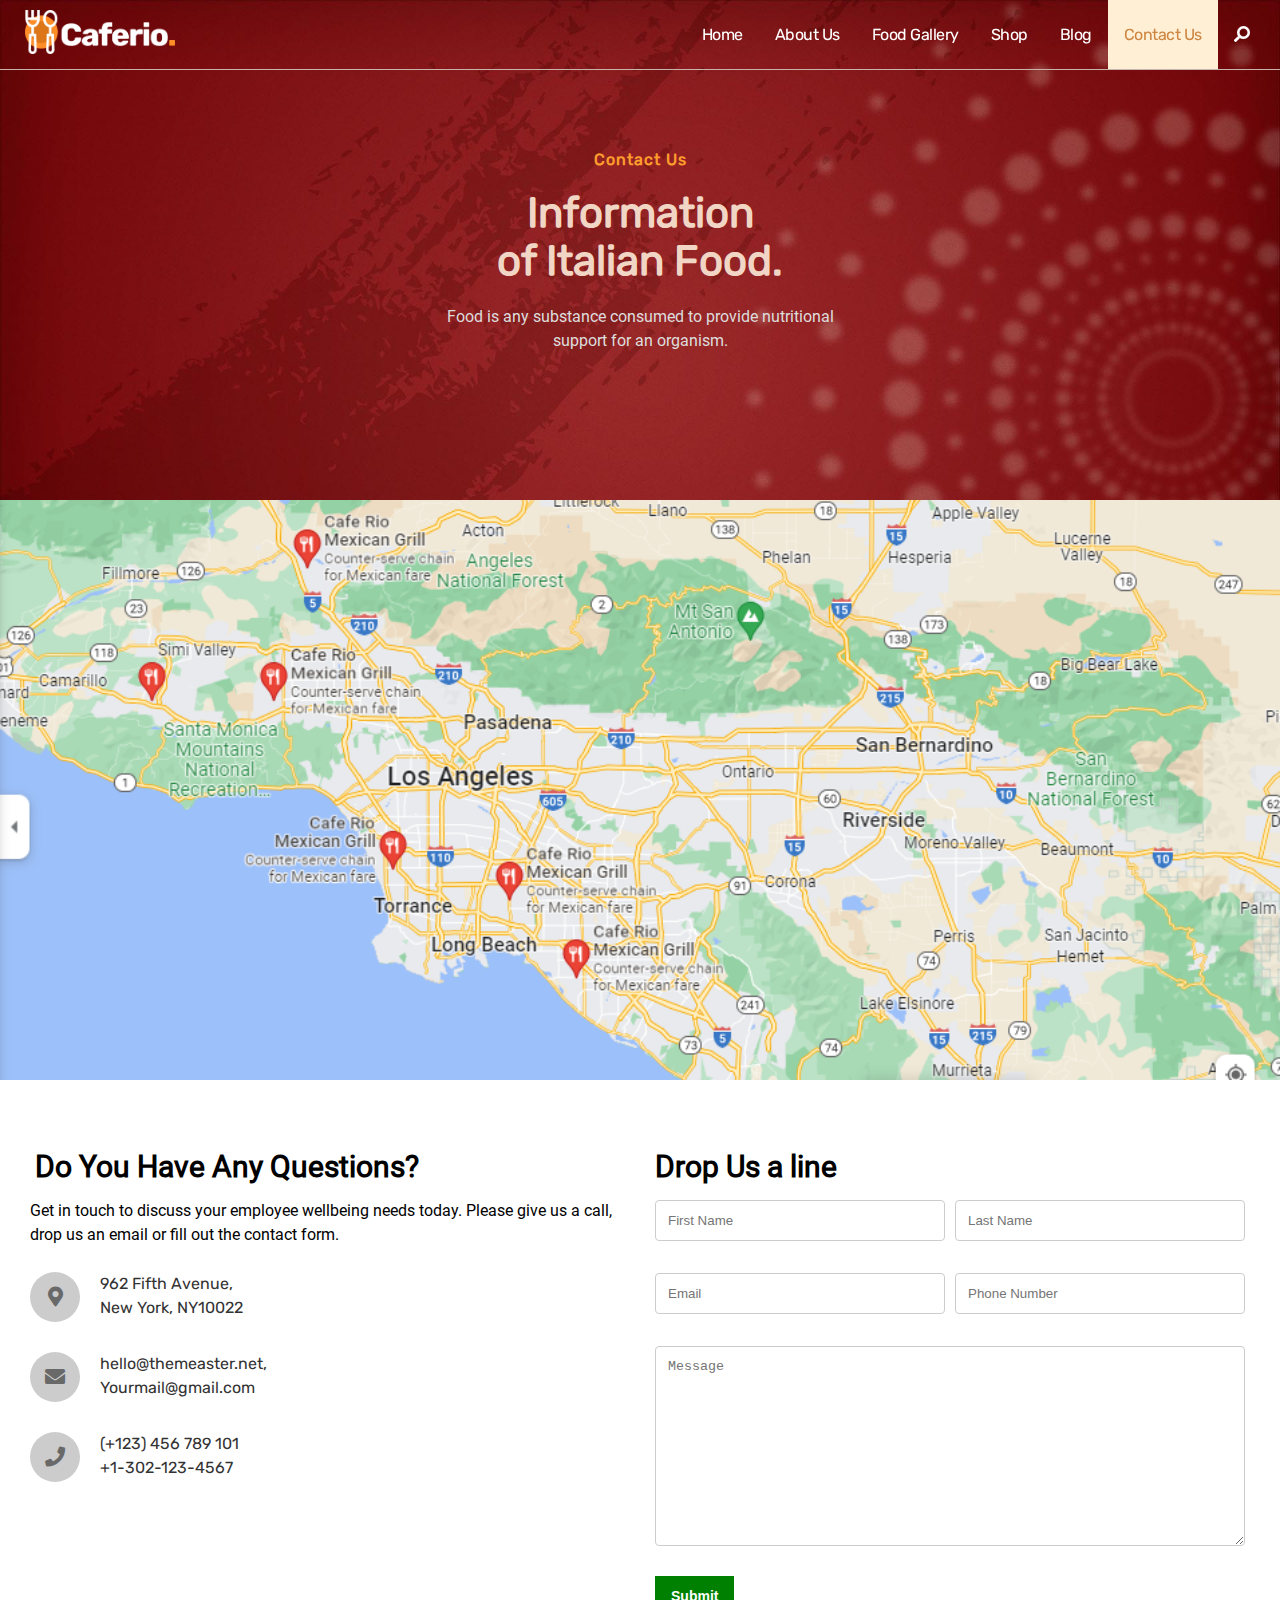
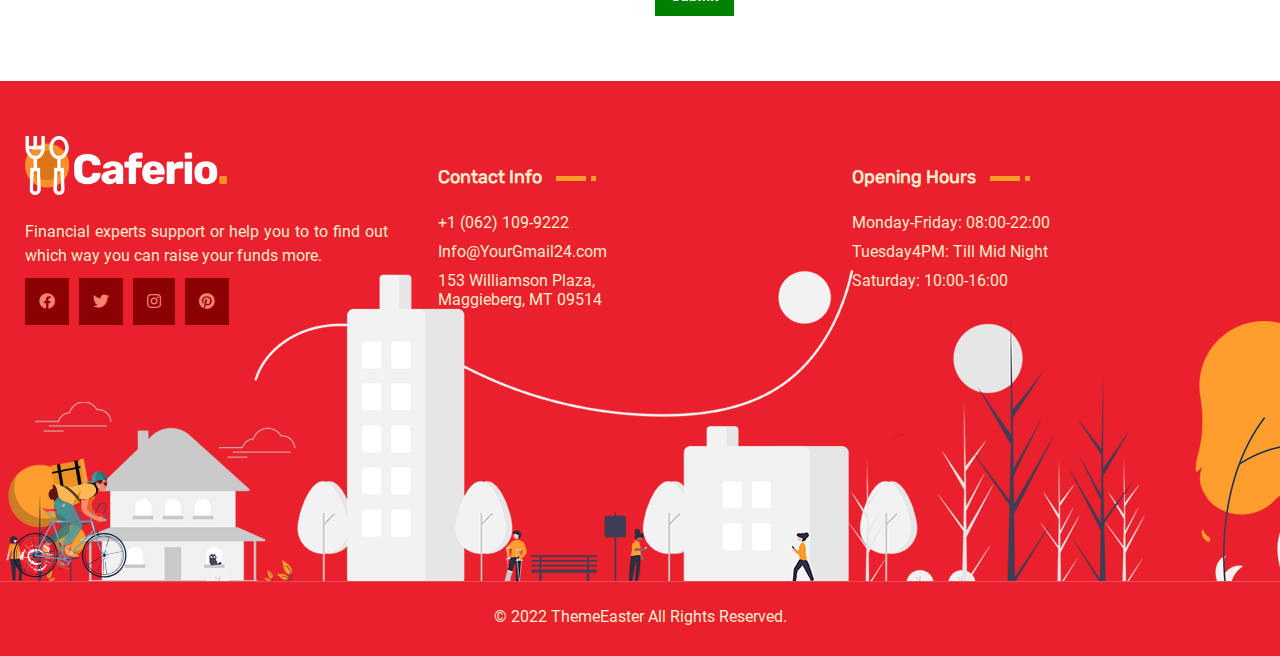
<file: restaurent/contact.html>
<!DOCTYPE html>
<html lang="en">

<head>
  <meta charset="UTF-8">
  <meta name="description" content="Free Web tutorials">
  <meta name="keywords" content="HTML, CSS, JavaScript">
  <meta name="author" content="John Doe">
  <meta http-equiv="X-UA-Compatible" content="ie=edge">
  <!-- title -->
  <title>Caferio - Restaurant &amp; Cafe HTML Template</title>
  <!--Title icon-->
  <link rel="shortcut icon" href="img/shortcut_icon.png" type="image/x-icon" />

  <!--link css-->
  <link rel="stylesheet" type="text/css" href="css/style.css" media="screen" />
  <!--link icons-->
  <link rel="stylesheet" type="text/css" href="icons/fontawesome/css/all.min.css" />

  <!-- JavaScript files -->
  <script src="js/jquery-3.6.0.min.js"></script>
</head>

<body>

  <!-- Header -->
  <header>
    <section class="container">
      <section class="row">
        <a href="#" class="logo"><img src="img/logo-light.png" alt="logo" /></a>
        <nav>
          <ul>
            <li><a href="index.html">Home</a></li>
            <li><a href="aboutus.html">About Us</a></li>
            <li><a href="foodgallery.html">Food Gallery</a></li>
            <li><a href="shop.html">Shop</a></li>
            <li><a href="blog.html">Blog</a></li>
            <li><a href="contact.html" class="active">Contact Us</a></li>
            <li><a href="#"><i class="fas fa-search" style="transform: rotate(90deg);"></i></a></li>
          </ul>
        </nav>
      </section>
    </section>
  </header>
  <!-- Header end -->

  <!-- Aboutus area -->
  <section id="mainarea">
    <section class="textarea">
      <section class="center">
        <h4>Contact Us</h4>
        <h2>Information
          <br> of Italian Food.
        </h2>
        <p style="color: #ddd; line-height: 1.5;">
          Food is any substance consumed to provide nutritional <br>
          support for an organism.
        </p>
      </section>
    </section>
  </section>
  <!-- Aboutus area end -->

  <!-- Map  -->
  <section class="map">
      <img src="img/caferio map.png" alt="map" width="100%">
  </section>

  <section id="contact_area">
    <section class="container">
      <section class="row">
        <section class="column">
          <section class="contact_details">
            <section class="contact_title">
              <H2>Do You Have Any Questions?</H2>
              <P>
                Get in touch to discuss your employee wellbeing needs today. Please give us a call, drop us an email or
                fill out the contact form.
              </P>
            </section>
            <ul>
              <li><a href="#"><i class="fas fa-map-marker-alt"></i> 962 Fifth Avenue, <br> New York, NY10022</a></li>
              <li><a href="#"><i class="fas fa-envelope"></i> hello@themeaster.net,<br> Yourmail@gmail.com </a></li>
              <li><a href="#"><i class="fas fa-phone"></i> (+123) 456 789 101 <br> +1-302-123-4567 </a></li>
            </ul>
          </section>
        </section>
        <section class="column">
          <h2>Drop Us a line</h2>

          <!-- Contact form -->
          <form action="#">
            <div class="row">
              <div class="col-50">
                <input type="text" id="fname" name="firstname" placeholder="First Name">
              </div>
              <div class="col-50">
                <input type="text" id="lname" name="lastname" placeholder="Last Name">
              </div>
            </div>

            <div class="row">
              <div class="col-50">
                <input type="email" id="email" name="email" placeholder="Email">
              </div>
              <div class="col-50">
                <input type="tel" id="phone" name="phone" pattern="[0-9]{3}-[0-9]{2}-[0-9]{3}" placeholder="Phone Number">
              </div>
            </div>

            <div class="row">
              <div class="col-100">
                <textarea id="message" name="message" placeholder="Message" style="height:200px"></textarea>
              </div>
            </div>

            <input type="submit" value="Submit">
          </form>

        </section>
      </section>
    </section>
  </section>

  <!-- Footer -->
  <footer>
    <section class="container">
      <section class="row">
        <section class="column">
          <section class="footer_widget">
            <a href="#" class="logo"><img src="img/logo-light.png" alt="Logo"></a>
            <p>
              Financial experts support or help you to to find out which way you can raise your funds more.
            </p>
            <ul class="footer_social">
              <li><a href="#"><i class="fab fa-facebook"></i></a></li>
              <li><a href="#"><i class="fab fa-twitter"></i></a></li>
              <li><a href="#"><i class="fab fa-instagram"></i></a></li>
              <li><a href="#"><i class="fab fa-pinterest"></i></a></li>
            </ul>
          </section>
        </section>
        <section class="column">
          <section class="footer_widget">
            <section class="bottom_center_text">
              <h3>Contact Info <span></span></h3>
              <ul class="contact-info-list">
                <li><a href="#"><bdi>+1 (062) 109-9222</bdi></a></li>
                <li><a href="#">Info@YourGmail24.com</a></li>
                <li><a href="#">153 Williamson Plaza, <br> Maggieberg, MT 09514 </a></li>
              </ul>
            </section>
          </section>
        </section>
        <section class="column">
          <section class="footer_widget">
            <section class="bottom_right_text">
              <h3>Opening Hours <span></span></h3>
              <ul class="opening-hours-list">
                <li><a href="#">Monday-Friday: 08:00-22:00</a></li>
                <li><a href="#">Tuesday4PM: Till Mid Night</a></li>
                <li><a href="#">Saturday: 10:00-16:00 </a></li>
              </ul>
            </section>
          </section>
        </section>
      </section>

      <!-- footer top -->
      <sectioin class="footer_top">
        <section class="footer_illustrate"></section>
        <section class="runningcycle">
          <section></section>
        </section>
      </sectioin>
    </section>
  </footer>

  <!-- Footer copyright -->
  <footer id="copyright">
    <section class="container">
      <section class="row">
        <section class="copyright_reserved">
          <p>&copy; <span id="currentyear">2022</span> ThemeEaster All Rights Reserved.</p>
        </section>
      </section>
    </section>
  </footer>
  <!-- Footer end -->

  <!-- Scroll Button -->
  <section id="scrollTopbtn">
    <button onclick="topFunction()" id="myBtn" title="Go to top">
      <i class='fas fa-angle-up'></i>
    </button>
  </section>


  <!--Own js-->
  <script src="js/myfile.js"></script>

</body>

</html>
</file>
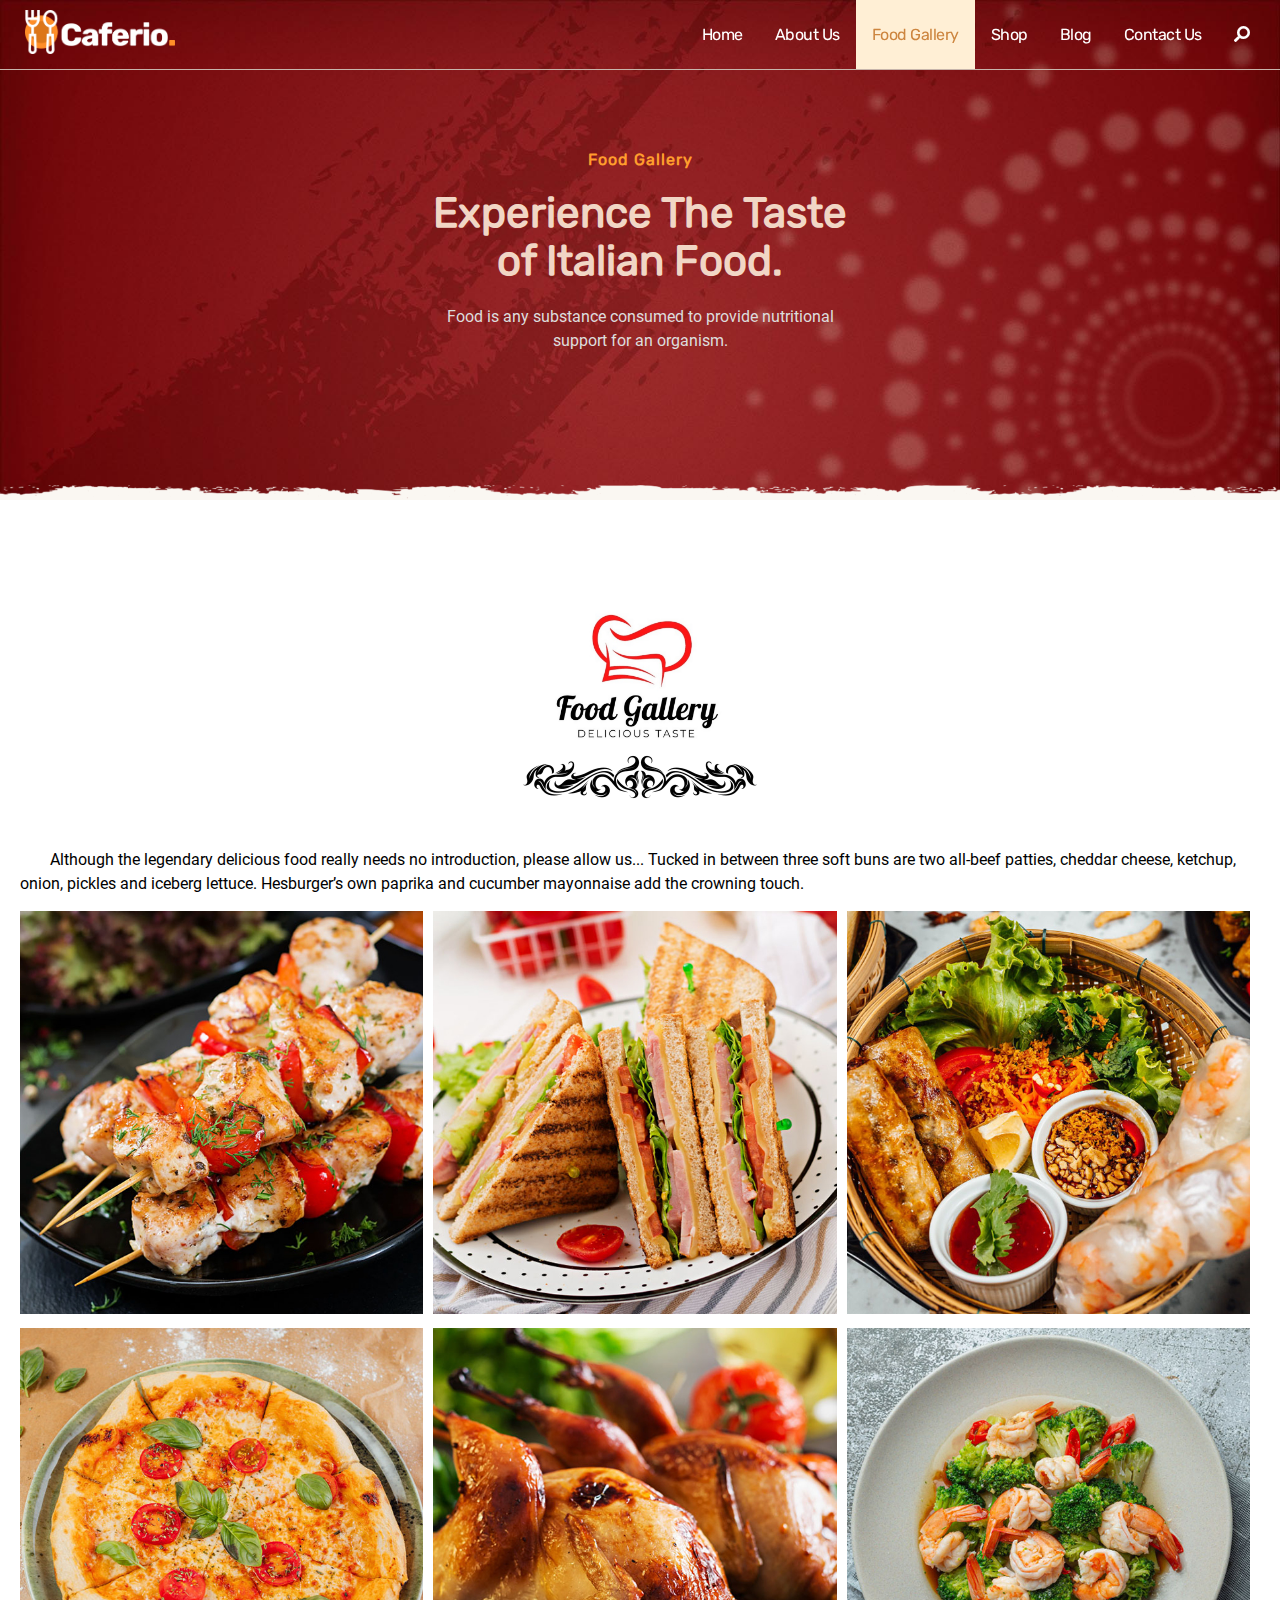
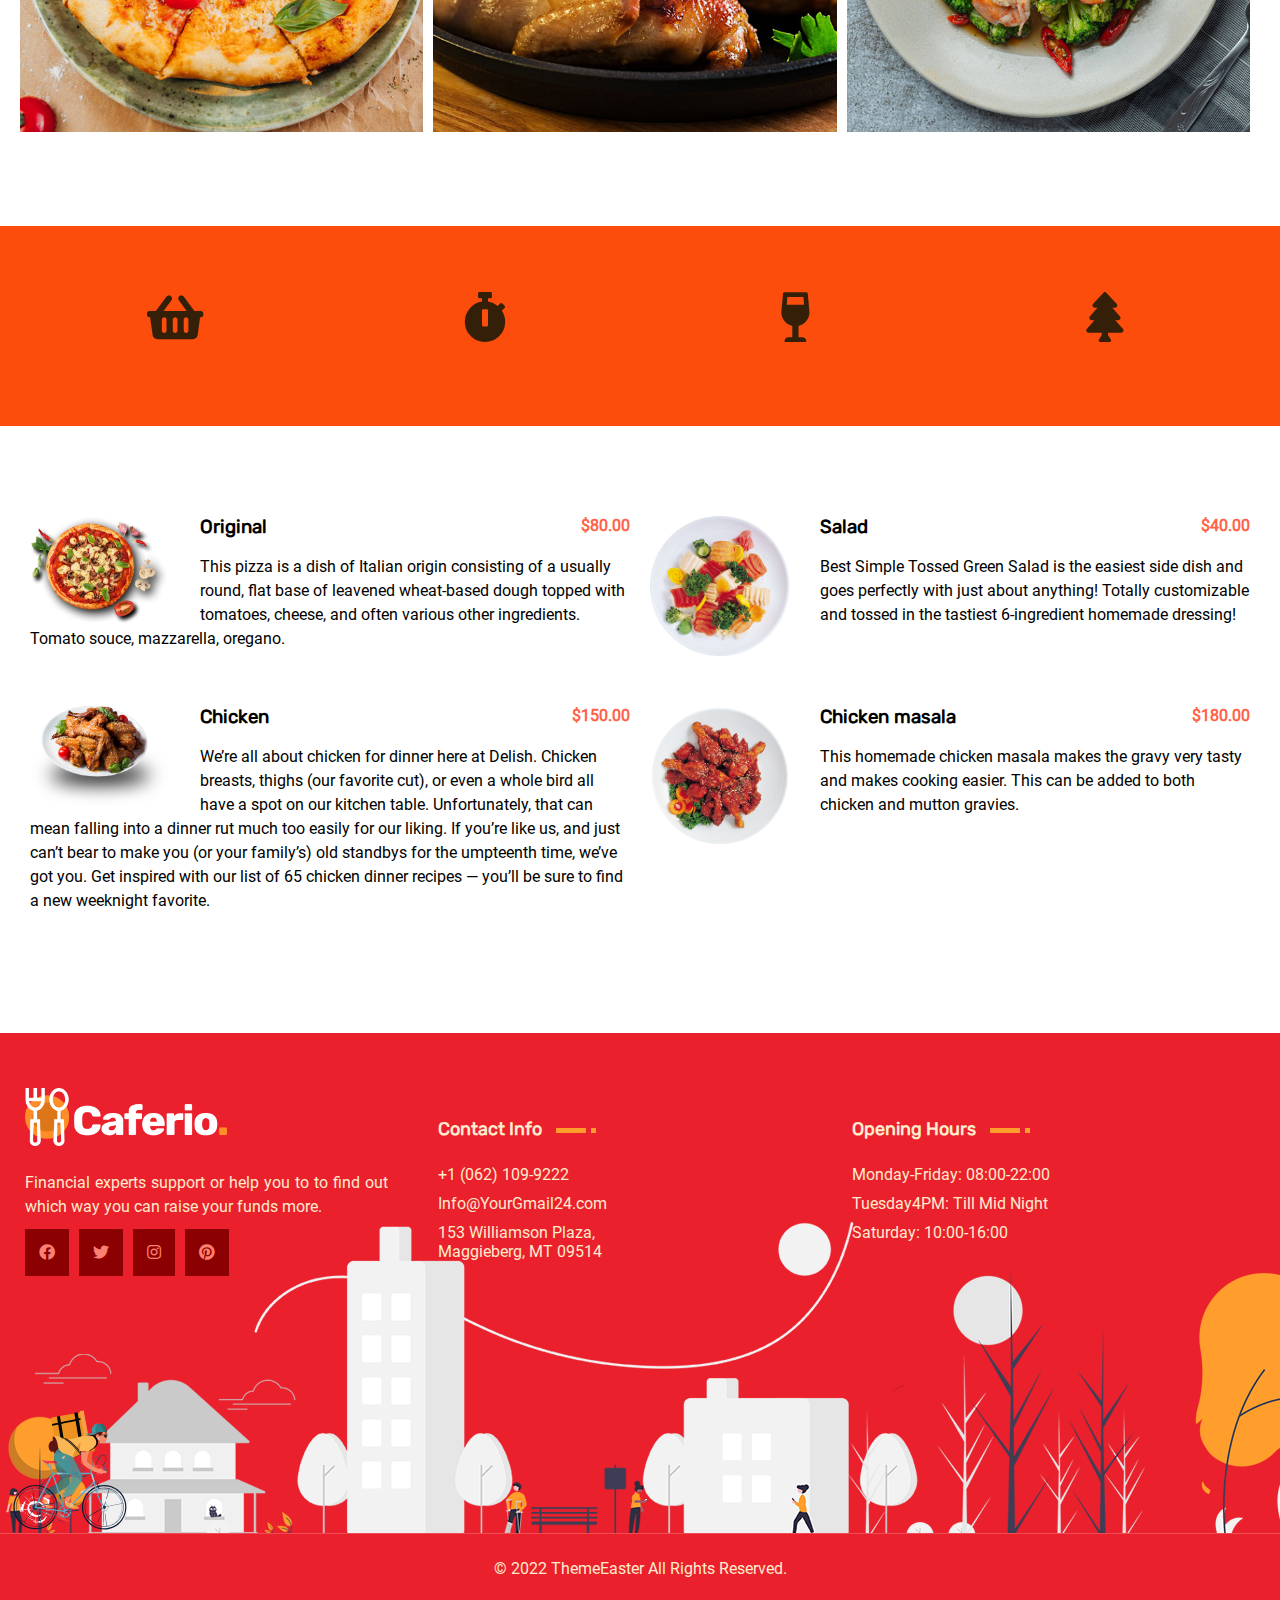
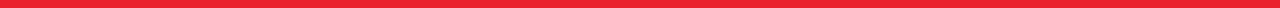
<file: restaurent/foodgallery.html>
<!DOCTYPE html>
<html lang="en">

<head>
    <meta charset="UTF-8">
    <meta name="description" content="Free Web tutorials">
    <meta name="keywords" content="HTML, CSS, JavaScript">
    <meta name="author" content="John Doe">
    <meta http-equiv="X-UA-Compatible" content="ie=edge">
    <!-- title -->
    <title>Caferio - Restaurant &amp; Cafe HTML Template</title>
    <!--Title icon-->
    <link rel="shortcut icon" href="img/shortcut_icon.png" type="image/x-icon" />

    <!--link css-->
    <link rel="stylesheet" type="text/css" href="css/style.css" media="screen" />
    <!--link icons-->
    <link rel="stylesheet" type="text/css" href="icons/fontawesome/css/all.min.css" />

    <!-- LightBox Gallery css -->
    <link rel="stylesheet" type="text/css" href="css/lightbox.css" />

    <!-- JavaScript files -->
    <script src="js/jquery-3.6.0.min.js"></script>
</head>

<body>

    <!-- Header -->
    <header>
        <section class="container">
            <section class="row">
                <a href="#" class="logo"><img src="img/logo-light.png" alt="logo" /></a>
                <nav>
                    <ul>
                        <li><a href="index.html">Home</a></li>
                        <li><a href="aboutus.html">About Us</a></li>
                        <li><a href="foodgallery.html" class="active">Food Gallery</a></li>
                        <li><a href="shop.html">Shop</a></li>
                        <li><a href="blog.html">Blog</a></li>
                        <li><a href="contact.html">Contact Us</a></li>
                        <li><a href="#"><i class="fas fa-search" style="transform: rotate(90deg);"></i></a></li>
                    </ul>
                </nav>
            </section>
        </section>
    </header>
    <!-- Header end -->

    <!-- Food gallery main area -->
    <section id="mainarea">
        <section class="textarea">
            <section class="center">
                <h4>Food Gallery</h4>
                <h2>Experience The Taste
                    <br> of Italian Food.
                </h2>
                <p style="color: #ddd; line-height: 1.5;">
                    Food is any substance consumed to provide nutritional <br>
                    support for an organism.
                </p>
            </section>
        </section>
    </section>
    <!-- Food gallery main area end -->

    <!-- Aboutinner area -->
    <section id="fooditemlight_Box">
        <section class="bgshap_grey"></section>

        <section class="container">
            <section class="row">
                <picture>
                    <img src="img/delicious food gallery.jpg" alt="Delicious food" class="delicious">
                </picture>
                <section class="swirl_border">
                    <section class="center">
                        <picture>
                            <img src="img/swirl.png" alt="Swirl" class="swirl">
                        </picture>
                    </section>
                </section>

                <p>
                    Although the legendary delicious food really needs no introduction, please allow us... Tucked in between
                    three soft buns are two all-beef patties, cheddar cheese, ketchup, onion, pickles and iceberg lettuce.
                    Hesburger’s own paprika and cucumber mayonnaise add the crowning touch.
                </p>
            </section>

            <section class="row">
                <section class="column">
                    <section class="itemimg">
                        <a href="img/gallery01.jpg" data-title="image1" data-lightbox="mygallery">
                            <img src="img/gallery01.jpg" alt="p1"></a>
                    </section>
                </section>
                <section class="column">
                    <section class="itemimg">
                        <a href="img/gallery02.jpg" data-title="image2" data-lightbox="mygallery">
                            <img src="img/gallery02.jpg" alt="p2"></a>
                    </section>
                </section>
                <section class="column">
                    <section class="itemimg">
                        <a href="img/gallery03.jpg" data-title="image3" data-lightbox="mygallery">
                            <img src="img/gallery03.jpg" alt="p3"></a>
                    </section>
                </section>
            </section>

            <section class="row">
                <section class="column">
                    <section class="itemimg">
                        <a href="img/gallery04.jpg" data-title="image1" data-lightbox="mygallery">
                            <img src="img/gallery04.jpg" alt="p1"></a>
                    </section>
                </section>
                <section class="column">
                    <section class="itemimg">
                        <a href="img/gallery05.jpg" data-title="image2" data-lightbox="mygallery">
                            <img src="img/gallery05.jpg" alt="p2"></a>
                    </section>
                </section>
                <section class="column">
                    <section class="itemimg">
                        <a href="img/gallery06.jpg" data-title="image3" data-lightbox="mygallery">
                            <img src="img/gallery06.jpg" alt="p3"></a>
                    </section>
                </section>
            </section>
        </section>
    </section>
    <!-- Aboutinner area end -->

    <!-- Feature_list area -->
    <section id="feature_list">
        <section class="container">
            <section class="row">
                <section class="column">
                    <i class="fas fa-shopping-basket"></i>
                </section>

                <section class="column">
                    <i class="fas fa-stopwatch"></i>
                </section>

                <section class="column">
                    <i class="fas fa-wine-glass-alt"></i>
                </section>

                <section class="column">
                    <i class="fas fa-tree"></i>
                </section>
            </section>
        </section>
    </section>
    <!-- Feature_list area end -->

    <!-- Food_category_price -->
    <section id="food_category_price">
        <section class="bgshap_grey"></section>
        <section class="container">
            <section class="row">
                <section class="column">
                    <section class="clearfix">
                        <div class="foodgallery">
                            <img class="img2" src="img/pizza.png" alt="pizzaprice">
                        </div>

                        <h3>Original</h3>
                        <div>
                            <p style="text-align: right;">$80.00</p>
                            <section>
                                <p style="margin-top: 20px; line-height: 1.5;">This pizza is a dish of Italian origin consisting of a usually round, flat base of
                                    leavened wheat-based dough topped with tomatoes, cheese, and often various other ingredients.
                                    Tomato souce, mazzarella, oregano.</p>
                            </section>
                        </div>
                    </section>
                </section>
                <section class="column">
                    <section class="clearfix">
                        <img class="img2" src="img/food04.png" alt="pizzaprice">
                        <h3>Salad</h3>
                        <div>
                            <p style="text-align: right;">$40.00</p>

                            <section>
                                <p style="margin-top: 20px; line-height: 1.5;">Best Simple Tossed Green Salad is the easiest side dish and goes perfectly with just about anything!
                                    Totally customizable and tossed in the tastiest 6-ingredient homemade dressing!</p>
                            </section>
                        </div>
                    </section>
                </section>
            </section>

            <section class="row">
                <section class="column">
                    <section class="clearfix">
                        <img class="img2" src="img/chicken.png" alt="chicken">
                        <h3>Chicken</h3>
                        <div>
                            <p style="text-align: right;">$150.00</p>

                            <section>
                                <p style="margin-top: 20px; line-height: 1.5;">We’re all about chicken for dinner here at Delish. Chicken breasts, thighs (our favorite cut), or
                                    even a whole bird all have a spot on our kitchen table. Unfortunately, that can mean falling into a
                                    dinner rut much too easily for our liking. If you’re like us, and just can’t bear to make you
                                    (or your family’s) old standbys for the umpteenth time, we’ve got you. Get inspired with our
                                    list of 65 chicken dinner recipes — you’ll be sure to find a new weeknight favorite.</p>
                            </section>
                        </div>
                    </section>
                </section>
                <section class="column">
                    <section class="clearfix">
                        <img class="img2" src="img/promo.png" alt="pizzaprice">
                        <h3>Chicken masala</h3>
                        <div>
                            <p style="text-align: right;">$180.00</p>

                            <section>
                                <p style="margin-top: 20px; line-height: 1.5;">This homemade chicken masala makes the gravy very tasty and makes cooking easier.
                                    This can be added to both chicken and mutton gravies.</p>
                            </section>
                        </div>
                    </section>
                </section>
            </section>
        </section>
    </section>
    <!-- Food_category_price end -->

    <!-- Footer -->
    <footer>
        <section class="container">
            <section class="row">
                <section class="column">
                    <section class="footer_widget">
                        <a href="#" class="logo"><img src="img/logo-light.png" alt="Logo"></a>
                        <p>
                            Financial experts support or help you to to find out which way you can raise your funds more.
                        </p>
                        <ul class="footer_social">
                            <li><a href="#"><i class="fab fa-facebook"></i></a></li>
                            <li><a href="#"><i class="fab fa-twitter"></i></a></li>
                            <li><a href="#"><i class="fab fa-instagram"></i></a></li>
                            <li><a href="#"><i class="fab fa-pinterest"></i></a></li>
                        </ul>
                    </section>
                </section>
                <section class="column">
                    <section class="footer_widget">
                        <section class="bottom_center_text">
                            <h3>Contact Info <span></span></h3>
                            <ul class="contact-info-list">
                                <li><a href="#"><bdi>+1 (062) 109-9222</bdi></a></li>
                                <li><a href="#">Info@YourGmail24.com</a></li>
                                <li><a href="#">153 Williamson Plaza, <br> Maggieberg, MT 09514 </a></li>
                            </ul>
                        </section>
                    </section>
                </section>
                <section class="column">
                    <section class="footer_widget">
                        <section class="bottom_right_text">
                            <h3>Opening Hours <span></span></h3>
                            <ul class="opening-hours-list">
                                <li><a href="#">Monday-Friday: 08:00-22:00</a></li>
                                <li><a href="#">Tuesday4PM: Till Mid Night</a></li>
                                <li><a href="#">Saturday: 10:00-16:00 </a></li>
                            </ul>
                        </section>
                    </section>
                </section>
            </section>

            <!-- footer top -->
            <sectioin class="footer_top">
                <section class="footer_illustrate"></section>
                <section class="runningcycle">
                    <section></section>
                </section>
            </sectioin>
        </section>
    </footer>

    <!-- Footer copyright -->
    <footer id="copyright">
        <section class="container">
            <section class="row">
                <section class="copyright_reserved">
                    <p>&copy; <span id="currentyear">2022</span> ThemeEaster All Rights Reserved.</p>
                </section>
            </section>
        </section>
    </footer>
    <!-- Footer end -->

    <!-- Scroll Button -->
    <section id="scrollTopbtn">
        <button onclick="topFunction()" id="myBtn" title="Go to top">
            <i class='fas fa-angle-up'></i>
        </button>
    </section>

    <!-- Lightbox plus jquery -->
    <script src="js/lightbox-plus-jquery.min.js"></script>
    <!--Own js-->
    <script src="js/myfile.js"></script>

</body>

</html>
</file>
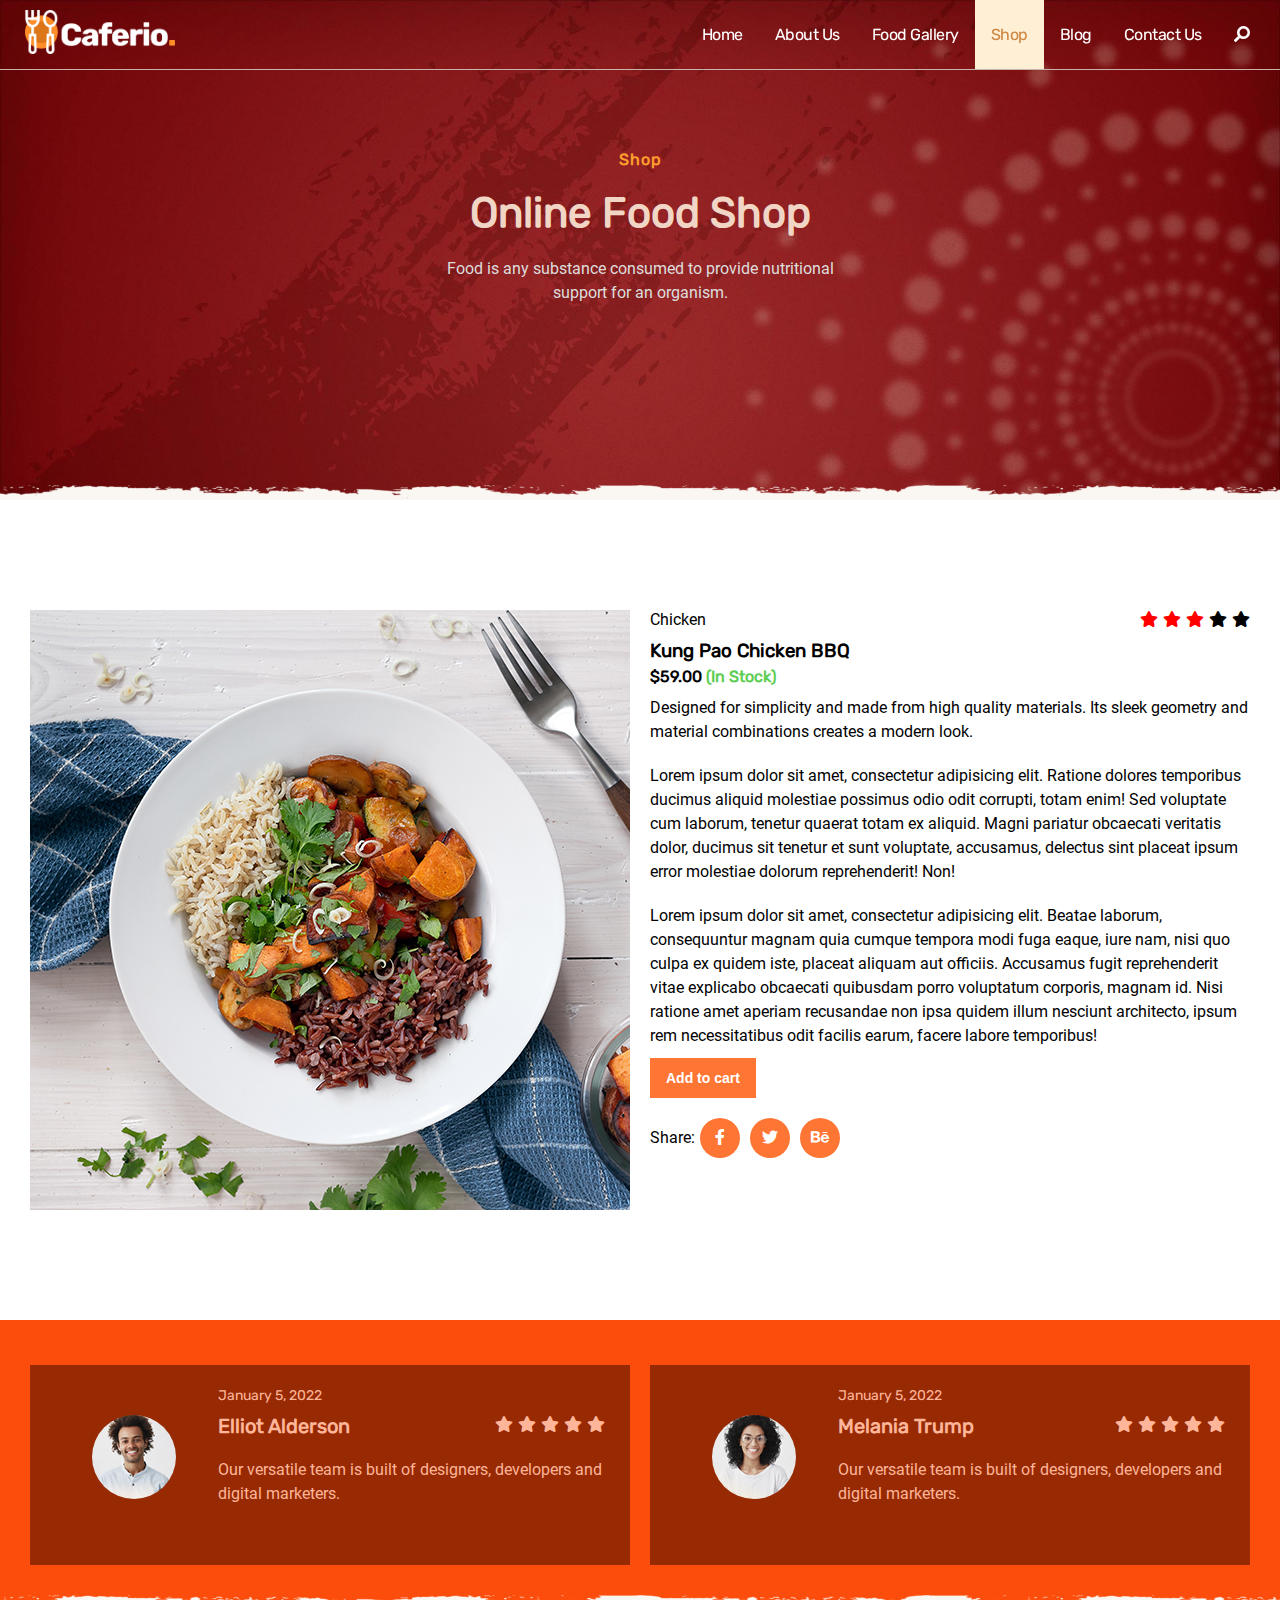
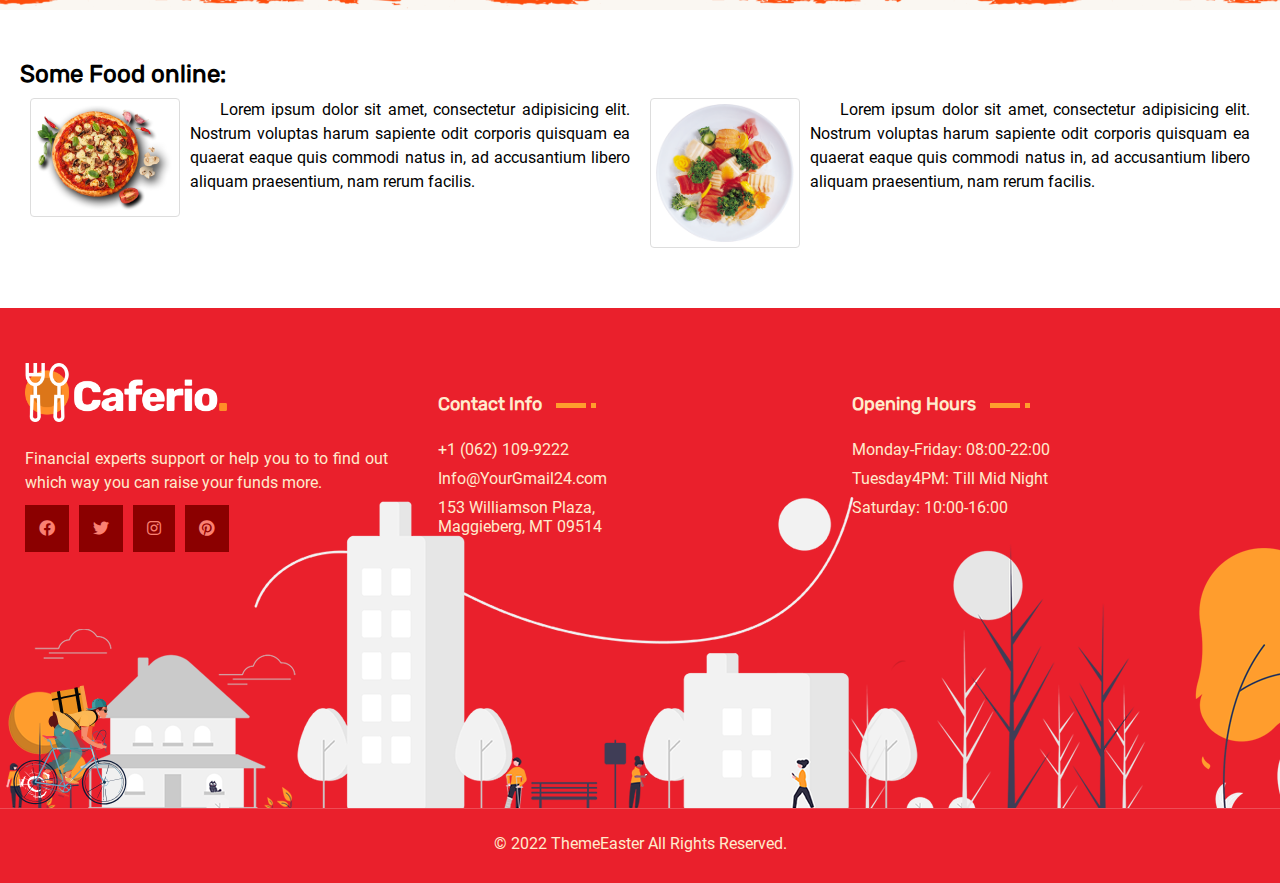
<file: restaurent/shop.html>
<!DOCTYPE html>
<html lang="en">

<head>
  <meta charset="UTF-8">
  <meta name="description" content="Free Web tutorials">
  <meta name="keywords" content="HTML, CSS, JavaScript">
  <meta name="author" content="John Doe">
  <meta http-equiv="X-UA-Compatible" content="ie=edge">
  <!-- title -->
  <title>Caferio - Restaurant &amp; Cafe HTML Template</title>
  <!--Title icon-->
  <link rel="shortcut icon" href="img/shortcut_icon.png" type="image/x-icon" />

  <!--link css-->
  <link rel="stylesheet" type="text/css" href="css/style.css" media="screen" />
  <!--link icons-->
  <link rel="stylesheet" type="text/css" href="icons/fontawesome/css/all.min.css" />

  <!-- JavaScript files -->
  <script src="js/jquery-3.6.0.min.js"></script>
</head>

<body>

  <!-- Header -->
  <header>
    <section class="container">
      <section class="row">
        <a href="#" class="logo"><img src="img/logo-light.png" alt="logo" /></a>
        <nav>
          <ul>
            <li><a href="index.html">Home</a></li>
            <li><a href="aboutus.html">About Us</a></li>
            <li><a href="foodgallery.html">Food Gallery</a></li>
            <li><a href="shop.html" class="active">Shop</a></li>
            <li><a href="blog.html">Blog</a></li>
            <li><a href="contact.html">Contact Us</a></li>
            <li><a href="#"><i class="fas fa-search" style="transform: rotate(90deg);"></i></a></li>
          </ul>
        </nav>
      </section>
    </section></header>
  <!-- Header end -->

  <!-- Food gallery main area -->
  <section id="mainarea">
    <section class="textarea">
      <section class="center">
        <h4>Shop</h4>
        <h2>Online Food Shop</h2>
        <p style="color: #ddd; line-height: 1.5;">
          Food is any substance consumed to provide nutritional <br>
          support for an organism.
        </p>
      </section>
    </section>
  </section>
  <!-- Food gallery main area end -->

  <!-- Productdetails area -->
  <section id="productdetails">
    <section class="bgshap_grey"></section>

    <section class="container">
      <section class="row">
        <section class="column">
          <section class="itemimg">
            <img src="img/food-details.jpg" alt="fooddetails" class="image">
          </section>
        </section>
        <section class="column">

          <aside>
            <section class="product_info">
              <section class="product_inner">
                <span>Chicken</span>
              </section>
              <section class="product_rank">
                <ul class="ratting">
                  <li><span class="fas fa-star checked"></span></li>
                  <li><span class="fas fa-star checked"></span></li>
                  <li><span class="fas fa-star checked"></span></li>
                  <li><span class="fas fa-star"></span></li>
                  <li><span class="fas fa-star"></span></li>
                </ul>
              </section>
            </section>

            <h3>Kung Pao Chicken BBQ</h3>
            <h4 class="price">$59.00 <span style="color: #5dce53;">(In Stock)</span></h4>
            <p>
              Designed for simplicity and made from high quality materials. Its sleek geometry and material combinations
              creates a modern look.
            </p>

            <p>
              Lorem ipsum dolor sit amet, consectetur adipisicing elit. Ratione dolores temporibus ducimus aliquid
              molestiae possimus odio odit corrupti, totam enim! Sed voluptate cum laborum, tenetur quaerat totam ex
              aliquid. Magni pariatur obcaecati veritatis dolor, ducimus sit tenetur et sunt voluptate, accusamus,
              delectus sint placeat ipsum error molestiae dolorum reprehenderit! Non!
            </p>

            <p>
              Lorem ipsum dolor sit amet, consectetur adipisicing elit. Beatae laborum, consequuntur magnam quia cumque
              tempora modi fuga eaque, iure nam, nisi quo culpa ex quidem iste, placeat aliquam aut officiis. Accusamus
              fugit reprehenderit vitae explicabo obcaecati quibusdam porro voluptatum corporis, magnam id. Nisi ratione
              amet aperiam recusandae
              non ipsa quidem illum nesciunt architecto, ipsum rem necessitatibus odit facilis earum, facere labore
              temporibus!
            </p>

            <button type="button" name="button">
              Add to cart
            </button>

            <section class="socialicons">
              <ul>
                <li><a href="">Share:</a></li>
                <li><a href=""><i class="fab fa-facebook-f"></i></a></li>
                <li><a href=""><i class="fab fa-twitter"></i></a></li>
                <li><a href=""><i class="fab fa-behance"></i></a></li>
              </ul>
            </section>
          </aside>

        </section>
      </section>
    </section>
  </section>
  <!-- Aboutinner area end -->

  <!-- Feature_list area -->
  <section id="comment_list">
    <section class="container">
      <section class="row">
        <section class="column">

          <section class="product_comment_area">
            <section class="comment_thumb">
              <picture> <img src="img/comment1.png" alt="comment1"> </picture>
            </section>
            <section class="comment_text">
              <section class="comment_author">
                <span>January 5, 2022</span>
                <h3>Elliot Alderson</h3>
              </section>
              <section class="comment_rate">
                <ul class="ratting" style="float: right;">
                  <li><i class="fas fa-star"></i></li>
                  <li><i class="fas fa-star"></i></li>
                  <li><i class="fas fa-star"></i></li>
                  <li><i class="fas fa-star"></i></li>
                  <li><i class="fas fa-star"></i></li>
                </ul>
              </section>
              <p>
                Our versatile team is built of designers, developers and digital marketers.
              </p>
            </section>
          </section>

        </section>

        <section class="column">

          <aside class="product_comment_area">
            <section class="comment_thumb">
              <picture><img src="img/comment2.png" alt="comment1"></picture>
            </section>
            <section class="comment_text">
              <section class="comment_author">
                <span>January 5, 2022</span>
                <h3>Melania Trump</h3>
              </section>
              <section class="comment_rate">
                <ul class="ratting" style="float: right;">
                  <li><i class="fas fa-star"></i></li>
                  <li><i class="fas fa-star"></i></li>
                  <li><i class="fas fa-star"></i></li>
                  <li><i class="fas fa-star"></i></li>
                  <li><i class="fas fa-star"></i></li>
                </ul>
              </section>
              <p>
                Our versatile team is built of designers, developers and digital marketers.
              </p>
            </section>
          </aside>

        </section>
      </section>
    </section>
  </section>
  <!-- Feature_list area end -->

  <!-- Thumbnail_image_gallery -->
  <section id="thumbnail_image_gallery" style="height: auto;">
    <section class="bgshap_grey"></section>
    <section class="container">
      <section class="row">
        <h2>Some Food online: </h2>
        <section class="column">

          <img class="img2" src="img/pizza.png" alt="pizzaprice">

          <p>
            Lorem ipsum dolor sit amet, consectetur adipisicing elit. Nostrum voluptas harum sapiente odit corporis
            quisquam ea quaerat eaque quis commodi natus in, ad accusantium libero aliquam praesentium, nam rerum
            facilis.
          </p>

        </section>
        <section class="column">

          <img class="img2" src="img/food04.png" alt="pizzaprice">

          <p>
            Lorem ipsum dolor sit amet, consectetur adipisicing elit. Nostrum voluptas harum sapiente odit corporis
            quisquam ea quaerat eaque quis commodi natus in, ad accusantium libero aliquam praesentium, nam rerum
            facilis.
          </p>

        </section>
      </section>

    </section>
  </section>
  <!-- Thumbnail_image_gallery end -->

  <!-- Footer -->
  <footer>
    <section class="container">
      <section class="row">
        <section class="column">
          <section class="footer_widget">
            <a href="#" class="logo"><img src="img/logo-light.png" alt="Logo"></a>
            <p>
              Financial experts support or help you to to find out which way you can raise your funds more.
            </p>
            <ul class="footer_social">
              <li><a href="#"><i class="fab fa-facebook"></i></a></li>
              <li><a href="#"><i class="fab fa-twitter"></i></a></li>
              <li><a href="#"><i class="fab fa-instagram"></i></a></li>
              <li><a href="#"><i class="fab fa-pinterest"></i></a></li>
            </ul>
          </section>
        </section>
        <section class="column">
          <section class="footer_widget">
            <section class="bottom_center_text">
              <h3>Contact Info <span></span></h3>
              <ul class="contact-info-list">
                <li><a href="#"><bdi>+1 (062) 109-9222</bdi></a></li>
                <li><a href="#">Info@YourGmail24.com</a></li>
                <li><a href="#">153 Williamson Plaza, <br> Maggieberg, MT 09514 </a></li>
              </ul>
            </section>
          </section>
        </section>
        <section class="column">
          <section class="footer_widget">
            <section class="bottom_right_text">
              <h3>Opening Hours <span></span></h3>
              <ul class="opening-hours-list">
                <li><a href="#">Monday-Friday: 08:00-22:00</a></li>
                <li><a href="#">Tuesday4PM: Till Mid Night</a></li>
                <li><a href="#">Saturday: 10:00-16:00 </a></li>
              </ul>
            </section>
          </section>
        </section>
      </section>

      <!-- footer top -->
      <sectioin class="footer_top">
        <section class="footer_illustrate"></section>
        <section class="runningcycle">
          <section></section>
        </section>
      </sectioin>
    </section>
  </footer>

  <!-- Footer copyright -->
  <footer id="copyright">
    <section class="container">
      <section class="row">
        <section class="copyright_reserved">
          <p>&copy; <span id="currentyear">2022</span> ThemeEaster All Rights Reserved.</p>
        </section>
      </section>
    </section>
  </footer>
  <!-- Footer end -->

  <!-- Scroll Button -->
  <section id="scrollTopbtn">
    <button onclick="topFunction()" id="myBtn" title="Go to top">
      <i class='fas fa-angle-up'></i>
    </button>
  </section>


  <!--Own js-->
  <script src="js/myfile.js"></script>

</body>

</html>
</file>
<file: restaurent/css/style.css>
/* CSS Document */
/* The character encoding */
@charset "utf-8";

/*===== FontFamily =====*/
/* First font: ShadowsIntoLightTwo */
@font-face {
    font-family: myFirstFont;
    src: url("../fontfamily/Shadows_Into_Light_Two/ShadowsIntoLightTwo-Regular.ttf");
}

/* Second font: Rubik */
@font-face {
    font-family: mySecondFont;
    src: url("../fontfamily/Rubik/static/Rubik-Regular.ttf");
}

/* Third font: Roboto */
@font-face {
    font-family: myThirdFont;
    src: url("../fontfamily/Roboto/Roboto-Regular.ttf");
}

/* The universal selector */
* {
    box-sizing: border-box;
    margin: 0;
    padding: 0;
    outline: 0;
}

/* Body */
body,
html {
    height: 100%;
    margin: 0;
    font-family: myThirdFont;
    font-size: 16px;
}

/* Html behavior */
html {
    scroll-behavior: smooth;
}

/* The heading */
h1,
h2,
h3,
h4,
h5,
h6 {
    font-family: mySecondFont;
}

/* List */
ul,
ol {
    list-style-type: none;
}

/* link */
a {
    text-decoration: none;
}

/* Image */
img {
    width: 100%;
    height: auto;
}

/* All width equal */
.foodarea,
.allfoodtextarea,
#aboutusmain .textarea {
    width: 100%;
}

/*=== Container ===*/
section.container {
    width: 1240px;
    margin: auto;
}

/*=== All rows ===*/
.row {
    overflow: auto;
}

/*===== 2 Columns layout =====*/
.promo .column,
#qualityfoodburger .column,
#delivary .column,
#aboutinner .column,
#caferiohistory .column,
#productdetails .column,
#food_category_price .column,
#comment_list .column,
#thumbnail_image_gallery .column,
#blogdetails .column,
#contact_area .column {
    width: 50%;
    float: left;
    padding: 10px;
}

/*===== 3 Columns layout =====*/
#deliciousfood .column,
footer .column {
    width: 33.33%;
    float: left;
    padding: 5px;
}

#fooditemlight_Box .column {
    width: 33.33%;
    float: left;
    padding: 0 10px 10px 0;
}

/*===== 4 Columns layout =====*/
.foodarea .column,
#team_memberarea .column,
#feature_list .column {
    width: 25%;
    float: left;
    padding: 5px;
}

/*===== FontAwesome 5 icons =====*/
.foodicon::before {
    font-family: "Font Awesome 5 Free";
    font-weight: 900;
    font-style: normal;
    font-variant: normal;
    text-rendering: auto;
    -webkit-font-smoothing: antialiased;
}

/*===== Big Buttons =====*/
.Big button {
    border: none;
    padding: 15px 32px;
    text-align: center;
    text-decoration: none;
    display: inline-block;
    font-size: 16px;
    font-weight: 700;
    border-radius: 4px;
    transition-duration: 0.4s;
    overflow: hidden;
    cursor: pointer;
}

/*===== Small Buttons =====*/
.Smallbutton.btn,
.promo a,
#deliciousfood .filterbtn,
#qualityfoodburger a,
#delivary a,
.aboutinfo a,
#productdetails button,
#contact_area input[type=submit] {
    border: none;
    padding: 12px 16px;
    margin-bottom: 20px;
    font-size: 14px;
    font-weight: 700;
    cursor: pointer;
}

/*===== Sticky Menu for all pages =====*/
header {
    position: fixed;
    top: 0;
    left: 0;
    width: 100%;
    border-bottom: 1px solid #c7b5ab;
    transition: 0.6s;
    padding: 0 25px;
    z-index: 3;
}

header .container {
    position: relative;
    max-width: 1240px;
    margin: auto;
}

header.sticky {
    background-color: black;
    border-bottom: 1px solid transparent;
}

header .container a.logo img {
    position: relative;
    float: left;
    max-width: 150px;
    text-decoration: none;
    padding: 10px 0 10px;
    transition: 0.6s;
}

header nav {
    float: right;
}

header ul {
    list-style-type: none;
    overflow: hidden;
}

header ul li {
    float: left;
}

header nav ul li a {
    display: block;
    text-align: center;
    padding: 25px 16px;
    text-decoration: none;
    font-family: mySecondFont;
    color: white;
    letter-spacing: -0.5px;
    font-weight: 500;
    transition: 0.6s;
}

nav ul li a.active {
    background-color: papayawhip;
    color: peru;
}

header nav ul li a:hover {
    background-color: papayawhip;
    color: peru;
    cursor: pointer;
    transition: 0.6s;
}

header nav ul li:last-child a:hover {
    background-color: transparent;
    color: white;
}

header.sticky ul li a {
    color: white;
}

header.sticky nav ul li a.active {
    background-color: papayawhip;
    color: peru;
}

#mainarea {
    position: relative;
}

/*==================================
	       Index Page
==================================*/
/*===== SliderArea Start ===== */
/*===== SliderArea ===== */
#sliderarea {
    background: transparent url("../img/slider-bg-01.jpg") no-repeat 50% 50%;
    background-size: cover;
    background-attachment: fixed;
    position: relative;
    z-index: -1;
    margin-bottom: 30px;
}

#sliderarea .item:first-child img,
#sliderarea .item:nth-child(2) img,
#sliderarea .item:last-child img {
    width: 450px;
    height: auto;
    margin-top: 150px;
}

#sliderarea .item:first-child img,
#sliderarea .item:nth-child(2) img {
    margin-right: 150px;
}

#sliderarea .item:last-child img {
    margin-left: 150px;
}

/* Next and Previous arrow in slider */
.owl-carousel .owl-nav button.owl-next,
.owl-carousel .owl-nav button.owl-prev {
    font-size: 80px !important;
    color: #1a9c18 !important;
}

.owl-carousel .owl-nav button.owl-prev,
.owl-carousel .owl-nav button.owl-next {
    position: absolute;
    top: 50%;
}

.owl-carousel .owl-nav button.owl-prev {
    left: 50px;
}

.owl-carousel .owl-nav button.owl-next {
    right: 50px;
}

.owl-theme .owl-dots,
.owl-theme .owl-nav {
    margin-bottom: 20px;
}

.owl-theme .owl-nav {
    margin-top: -50px !important;
}

#sliderarea .item h2 {
    font-family: myFirstFont;
    color: #ff8e28;
    position: absolute;
}

#sliderarea .item:first-child h2,
#sliderarea .item:first-child .slidercaption,
#sliderarea .item:first-child .inner {
    left: 250px !important;
}

#sliderarea .item:first-child h2,
#sliderarea .item:nth-child(2) h2,
#sliderarea .item:last-child h2 {
    top: 25% !important;
}

#sliderarea .item:first-child .slidercaption,
section.item:nth-child(2) .slidercaption {
    position: absolute;
    top: 30%;
}

#sliderarea .item:last-child .slidercaption {
    position: absolute;
    top: 35%;
    left: 700px;
}

.slidercaption h1 {
    font-family: mySecondFont;
    font-size: 70px;
    color: #f1d6c5;
    line-height: 80px;
    letter-spacing: -3px;
}

#sliderarea .item:first-child .inner {
    position: absolute;
    top: 65% !important;
}

#sliderarea .inner p {
    font-family: myThirdFont;
    font-size: 18px;
    font-weight: 400;
    color: #e8cdbc;
    line-height: 30px;
    letter-spacing: 0;
}

#sliderarea .sliderbtn {
    position: absolute;
    top: 80%;
    left: 250px;
}

#sliderarea .sliderbtn button {
    background-color: #ff8e28;
    color: snow;
    font-family: mySecondFont;
    text-transform: capitalize;
    transition: all 0.2s ease-in-out;
    cursor: pointer;
    letter-spacing: 1px;
}

/* slidershapearea in first image for Slider */
#sliderarea .item:first-child .slidershapearea {
    background: transparent url(../img/slider-shape-01.png) no-repeat 0 0;
    width: 100%;
    height: 100%;
    background-size: cover;
    position: absolute;
    right: 0;
    bottom: 0;
    z-index: -1;
}

/* sliderelements in second image for Slider */
#sliderarea .sliderelements {
    background: transparent url(../img/sliderelements.png) no-repeat 0 0;
    width: 50%;
    height: 100%;
    background-size: cover;
    position: absolute;
    right: 70px;
    top: 30px;
}

/*===== SliderArea End ===== */
/*====== Food Area ======*/
.foodarea {
    margin-top: 100px;
    margin-bottom: 100px;
}

.fooditem {
    height: 450px;
    background-color: darkseagreen;
    color: darkgreen;
    padding: 40px 30px;
    margin: 5px;
    text-align: center;
    transition: all 0.2s ease;
    position: relative;
}

.foodarea .foodcontent h3 {
    text-align: center;
    margin: 20px 0;
}

.foodarea .foodcontent p {
    margin: 15px 0;
    line-height: 1.5;
}

.bacon::before {
    content: '\f7e5';
}

.burger::before {
    content: '\f805';
}

.chicken::before {
    content: '\f6d7';
}

.pizza::before {
    content: '\f818';
}

.bacon::before,
.burger::before,
.chicken::before,
.pizza::before {
    font-size: 60px;
    color: darkgreen;
}

.foodarea .fooditem:hover .bacon::before,
.foodarea .fooditem:hover .burger::before,
.foodarea .fooditem:hover .chicken::before,
.foodarea .fooditem:hover .pizza::before,
.fooditem:hover .foodcontent h3,
.fooditem:hover .foodcontent p {
    color: white;
}

.foodarea .fooditem .foodthumb img {
    width: 50%;
    position: absolute;
    top: 75%;
    left: 50%;
    transform: translate(-50%, -50%);
    z-index: 1;
}

.foodarea .fooditem:hover img {
    top: 135%;
}

.foodarea .fooditem:before {
    content: "";
    background-color: #ff9d2d;
    clip-path: polygon(0 40%, 100% 0%, 100% 100%, 0 100%);
    -webkit-clip-path: polygon(0 40%, 100% 0%, 100% 100%, 0 100%);
    width: 100%;
    height: 150px;
    position: absolute;
    left: 0;
    bottom: 0;
    z-index: 1;
}

.foodarea .fooditem:hover:before {
    clip-path: polygon(0 0, 100% 0, 100% 100%, 0% 100%);
    height: 100%;
    transition: all 0.2s ease;
}

.foodarea .fooditem:hover .allfoodtextarea {
    position: absolute;
    top: 35%;
    left: 50%;
    transform: translate(-50%, -50%);
    z-index: 1;
}

.foodarea .fooditem:hover .allfoodtextarea .foodcontent {
    padding: 0 30px;
}

/*====== Promo Area ======*/
.promo {
    height: 700px;
    background-color: crimson;
    color: white;
    padding: 50px 0;
}

.promo .imagecontentholder img {
    margin-left: auto;
    margin-right: auto;
    width: 100%;
    display: block;
    padding: 25px;
}

.promo h2 {
    font-size: 40px;
    margin-top: 80px;
    margin-bottom: 25px;
}

.promo p {
    font-size: 18px;
    line-height: 1.5;
    margin-bottom: 20px;
    text-align: justify;
}

.promo ul.check-list li {
    font-size: 18px;
    margin-top: 10px;
    margin-bottom: 20px;
}

.promo ul.check-list li i {
    margin-right: 10px;
}

.promo a {
    display: inline-block;
    text-decoration: none;
    font-family: mySecondFont;
    font-size: 14px;
    background-color: tomato;
    color: white;
    letter-spacing: 1px;
}

/*====== Deliciousfood Area ======*/

#deliciousfood {
    height: auto;
    margin-bottom: 50px;
}

#deliciousfood h4 {
    color: #f43127;
    text-align: center;
    display: block;
    font-size: 16px;
    text-transform: capitalize;
    font-family: mySecondFont;
    margin-top: 80px;
    margin-bottom: 10px;
}

#deliciousfood h2 {
    text-align: center;
    font-size: 40px;
    margin-bottom: 20px;
    display: block;
}

#deliciousfood p {
    text-align: center;
    line-height: 1.5;
    color: #777;
}

/* Add padding BETWEEN each column */
#deliciousfood .row > .column {
    padding: 8px;
}

/* Create three equal columns that floats next to each other */
#deliciousfood .column {
    float: left;
    width: 33.33%;
    display: none;
    /* Hide all elements by default */
}

/* Content */
#deliciousfood .content {
    background-color: white;
    padding: 10px;
}

/* The "show" class is added to the filtered elements */
#deliciousfood .show {
    display: block;
}

#myBtnContainer {
    margin: 0 auto;
    display: inline-block;
    text-align: center;
    width: 100%;
}

/* Style the buttons */
#deliciousfood .filterbtn {
    background-color: burlywood;
    color: #a46444;
    transition: 1s;
    margin-top: 25px;
}

#deliciousfood .filterbtn:hover {
    background-color: #ff9d2d;
    color: white;
    cursor: pointer;
    transition: 1s;
}

#deliciousfood button.filterbtn.filteractive {
    background-color: #ff9d2d;
    color: white;
}

#deliciousfood .content {
    background-color: #ccc;
    height: 500px;
    padding: 50px;
}

#deliciousfood .content img {
    width: 50%;
    margin-left: auto;
    margin-right: auto;
    margin-bottom: 20px;
    display: block;
}

#deliciousfood .foodinfo ul.rating li {
    float: left;
    margin-right: 5px;
    display: block;
}

#deliciousfood .foodinfo ul.rating li i {
    color: #ff9d2d;
}

#deliciousfood .foodinfo h3 {
    display: inline-block;
    margin-top: 10px;
}

#deliciousfood .foodinfo .price h4 {
    display: inline-block;
    text-transform: uppercase;
    color: #f43127;
    margin: 0;
}

#deliciousfood .foodinfo .price .regular {
    text-decoration: line-through;
    color: dimgrey;
    margin-left: 5px;
}

/*====== Qualityfoodburger Area ======*/
#mainarea {
    background: url(../img/slider-bg-01.jpg) no-repeat 0 0;
    height: 500px;
    background-size: cover;
    color: burlywood;
}

section#qualityfoodburger {
    background-color: crimson;
    color: wheat;
}

#qualityfoodburger h2 {
    font-size: 42px;
    margin-top: 200px;
    margin-bottom: 30px;
}

#qualityfoodburger p,
#delivary p {
    font-family: myThirdFont;
    text-indent: 30px;
    margin-bottom: 30px;
    text-align: justify;
    line-height: 1.5;
}

#qualityfoodburger a,
#delivary a {
    background-color: burlywood;
    color: saddlebrown;
}

#qualityfoodburger img {
    margin-top: 50px;
    margin-left: auto;
    margin-right: auto;
    display: block;
}

/*====== Delivary area ======*/
#delivary {
    margin: 50px 0;
}

#delivary h2 {
    font-size: 42px;
    line-height: 50px;
    color: #0e1318;
    margin: 100px 0 10px;
    font-weight: 600;
    letter-spacing: -2px;
}

#delivary .delivaryimage {
    position: relative;
}

#delivary img.cloud {
    padding: 50px;
}

#delivary img.delivaryboy {
    position: absolute;
    bottom: 0;
    left: 0;
}

/*==================================
	       About Us Page
==================================*/
/*====== Aboutus Area ======*/
#mainarea .textarea .center {
    position: absolute;
    top: 30%;
    width: 100%;
    text-align: center;
}

#mainarea .textarea .center h4 {
    font-family: mySecondFont;
    font-size: 16px;
    color: #ff9d2d;
    letter-spacing: 1px;
}

#mainarea .textarea .center h2 {
    color: #f1d6c5;
    font-size: 42px;
    margin-top: 20px;
    margin-bottom: 20px;
    line-height: 48px;
}

/*====== Aboutinner area ======*/
#aboutinner,
#fooditemlight_Box {
    margin-bottom: 80px;
    position: relative;
}

.bgshap_grey {
    background: url(../img/shape-grey.png) repeat-x bottom center;
    width: 100%;
    height: 15px;
    position: absolute;
    left: 0;
    top: -15px;
    z-index: 1;
}

#aboutinner #videogallery {
    position: relative;
    margin-top: 80px;
    margin-bottom: 80px;
}

#aboutinner #videogallery img {
    width: 100%;
    transform: inherit;
    padding: 25px;
    margin-left: auto;
    margin-right: auto;
    display: block;
}

#aboutinner #videogallery a.playbtn {
    position: absolute;
    left: 50%;
    top: 50%;
    transform: translate(-50%, -50%);
}

#aboutinner #videogallery span.playicon {
    position: absolute;
    top: 50%;
    left: 50%;
    transform: translate(-50%, -50%);
    width: 80px;
    height: 80px;
    line-height: 80px;
    background-color: bisque;
    color: indianred;
    border-radius: 50%;
    text-align: center;
    font-size: 15px;
}

#aboutinner #videogallery span.playicon:hover {
    cursor: pointer;
}

#aboutinner .pulse::before,
#aboutinner .pulse::after {
    content: '';
    position: absolute;
    display: block;
    border: 50%;
    border: 1px solid bisque;
    border-radius: 50%;
    left: -20px;
    right: -20px;
    top: -20px;
    bottom: -20px;
    animation: pulse 1.5s linear infinite;
    opacity: 0;
    backface-visibility: hidden;
    z-index: 3;
}

.pulse:after {
    animation-delay: 0.5s;
}

/* Pulse animation */
@keyframes pulse {
    0% {
        transform: scale(0.5);
        opacity: 0;
    }

    50% {
        opacity: 1;
    }

    100% {
        transform: scale(1.2);
        opacity: 0;
    }
}

#aboutinner .aboutinfo {
    padding-top: 100px;
}

#aboutinner .aboutinfo h2 {
    margin: 50px;
    font-size: 42px;
    line-height: 48px;
}

#aboutinner .aboutinfo p {
    font-size: 16px;
    line-height: 25px;
    margin: 0 50px 30px 50px;
    text-align: justify;
}

.aboutinfo a {
    background-color: burlywood;
    color: #a46444;
    margin-left: 50px;
}

/*====== Caferiohistory area ======*/
#caferiohistory {
    background-color: #FC600A;
    color: #9D3802;
}

#caferiohistory .historyheading {
    padding-top: 100px;
    padding-bottom: 100px;
    padding-right: 25px;
}

#caferiohistory .historyheading h4 {
    display: inline-block;
    text-transform: capitalize;
    color: #FCDEE0;
    font-size: 16px;
    font-weight: 600;
    letter-spacing: 1;
    font-family: myThirdFont;
    position: relative;
    margin-bottom: 10px;
}

#caferiohistory .historyheading h2 {
    display: block;
    font-size: 40px;
    margin-bottom: 20px;
}

#caferiohistory .historyheading p {
    font-size: 18px;
    line-height: 25px;
    margin-bottom: 20px;
    text-align: justify;
}

#caferiohistory .historyheading img.sign {
    max-width: 200px;
    margin-top: 20px;
}

#caferiohistory img.cafehistoryimg {
    display: block;
    margin-top: 80px;
    margin-left: auto;
    margin-right: auto;
}

/*====== Team_member area ======*/
#team_memberarea {
    height: 800px;
    padding-top: 80px;
    padding-bottom: 100px;
    position: relative;
}

#team_memberarea .headingtextarea {
    width: 100%;
    text-align: center;
}

#team_memberarea .headingtextarea h4,
#team_memberarea .headingtextarea h2,
#team_memberarea .headingtextarea p {
    display: block;
}

#team_memberarea .headingtextarea h4 {
    color: #f43127;
    font-size: 16px;
    letter-spacing: -0.5px;
    margin-bottom: 10px;
    text-transform: capitalize;
}

#team_memberarea .headingtextarea h2 {
    font-size: 40px;
    margin-bottom: 20px;
}

#team_memberarea .headingtextarea p {
    font-size: 16px;
    line-height: 1.5;
    margin-bottom: 40px;
}

/* Team member Card Area */
.Card {
    height: 400px;
}

.Card,
.Card .shape_area {
    position: relative;
}

.Card .image {
    display: block;
    width: 100%;
    height: auto;
    object-fit: cover;
}

.Card .overlay {
    position: absolute;
    bottom: 0;
    left: 0;
    right: 0;
    overflow: hidden;
    width: 100%;
    height: 0;
    transition: .5s ease;
}

.Card:hover .overlay {
    height: 100%;
}

.Card .overlay .teammember_socialarea {
    position: absolute;
    top: 50%;
    left: 50%;
    width: 100%;
    height: 0;
    -webkit-transform: translate(-50%, -50%);
    -ms-transform: translate(-50%, -50%);
    transform: translate(-50%, -50%);
    text-align: center;
}

.Card .overlay .teammember_socialarea ul.team-social li {
    display: inline;
}

.Card .overlay .teammember_socialarea ul.team-social li a {
    background-color: #ff8e28;
    display: inline-block;
    width: 50px;
    height: 50px;
    line-height: 50px;
    border-radius: 50%;
    text-align: center;
    color: white;
    margin-right: 5px;
    font-size: 15px;
    transition: all .5s ease;
    z-index: 3;
}

.Card .overlay .teammember_socialarea ul.team-social li a:hover:first-child {
    background-color: #3b5998;
}

.Card .overlay .teammember_socialarea ul.team-social li a:hover:nth-child(2) {
    background-color: #55acee;
}

.Card .overlay .teammember_socialarea ul.team-social li a:hover:nth-child(3) {
    background-color: #125688;
}

.Card .overlay .teammember_socialarea ul.team-social li a:hover:last-child {
    background-color: #588ff7;
}

.Card .overlay .teammember_socialarea ul.team-social li a:hover:first-child,
.Card .overlay .teammember_socialarea ul.team-social li a:hover:nth-child(2),
.Card .overlay .teammember_socialarea ul.team-social li a:hover:nth-child(3),
.Card .overlay .teammember_socialarea ul.team-social li a:hover:last-child {
    color: white;
    transition: all .5s ease;
}

.Card .shape_area {
    height: 150px;
    display: block;
}

.Card .shape_area .team_shape {
    background: url(../img/team-shape.png) no-repeat center center;
    background-size: 100%;
    position: absolute;
    left: 0;
    bottom: 100px;
    width: 100%;
    height: 100%;
}

.Card .shape_area .inner {
    position: absolute;
    bottom: 100%;
    width: 100%;
    text-align: center;
    color: white;
}

/*==================================
	       FoodGallery Page
==================================*/
#fooditemlight_Box {
    padding-top: 50px;
    text-align: center;
    position: relative;
}

#fooditemlight_Box img.delicious,
#fooditemlight_Box img.swirl {
    margin-left: auto;
    margin-right: auto;
    display: block;
    width: 20%;
    margin-bottom: 50px;
}

#fooditemlight_Box section.center {
    position: absolute;
    top: 12%;
    left: 0;
    width: 100%;
    text-align: center;
}

#fooditemlight_Box p {
    text-align: left;
    margin-bottom: 15px;
    text-indent: 30px;
    line-height: 1.5;
}

/*====== Feature_list Area ======*/
#feature_list {
    background-color: #FD4D0C;
    color: #342009;
    height: 200px;
    text-align: center;
    line-height: 200px;
}

#feature_list i {
    font-size: 50px;
    display: inline-block;
}

/*====== Food_category_price Area ======*/
#food_category_price {
    padding: 80px 0;
}

#food_category_price .clearfix {
    overflow: auto;
    margin-bottom: 30px;
}

#food_category_price .img2 {
    float: left;
    width: 140px;
    height: auto;
    object-fit: cover;
    margin-right: 30px;
}

#food_category_price h3 {
    float: left;
    width: 50%;
}

#food_category_price div > p {
    color: tomato;
    font-weight: 600;
}

/*==================================
	       Shop Page
==================================*/
#productdetails {
    padding: 100px 0;
    position: relative;
}

#productdetails .itemimg {
    width: 100%;
    height: 600px;
    position: relative;
    overflow: hidden;
    transition: all 0.5s;
}

#productdetails .itemimg img.image {
    display: block;
    width: 100%;
    height: 600px;
    object-fit: cover;
    -webkit-transform: scale(1);
    -ms-transform: scale(1);
    transform: scale(1);
    transition: all 0.5s;
}

#productdetails .itemimg:hover img.image {
    -webkit-transform: scale(1.3);
    -ms-transform: scale(1.3);
    transform: scale(1.3);
    transition: all 0.5s;
}

.product_info .product_inner {
    width: 50%;
    float: left;
}

.product_info .product_rank {
    width: 50%;
    float: right;
}

.product_info .product_rank ul.ratting {
    float: right;
}

.product_info .product_rank ul.ratting li {
    float: left;
    padding-right: 5px;
}

.product_info .product_rank ul.ratting li:last-child {
    padding-right: 0;
}

#productdetails h3 {
    padding: 30px 0 5px 0;
}

#productdetails p {
    line-height: 1.5;
    padding: 10px 0;
}

#productdetails button {
    background-color: #ff7634;
    color: white;
}

.product_rank .checked {
    color: red;
}

.socialicons li {
    float: left;
}

.socialicons li a {
    margin-right: 10px;
    background-color: #ff7634;
    color: white;
    border-radius: 50%;
    width: 40px;
    height: 40px;
    line-height: 40px;
    text-align: center;
    display: inline-block;
    transition: all .5s;
}

.socialicons li a:hover {
    background-color: DarkSalmon;
    color: sienna;
    transition: all .5s;
    cursor: pointer;
}

.socialicons li:first-child a {
    background-color: transparent;
    color: inherit;
    padding: 0;
}

/*====== Comment_list Area ======*/
#comment_list {
    background-color: #fd4d0c;
    padding: 35px 0;
}

.product_comment_area {
    background-color: #972a02;
    color: #feb59a;
    height: 200px;
    padding: 20px;
}

.product_comment_area .comment_thumb {
    width: 30%;
    float: left;
}

.product_comment_area .comment_text {
    width: 70%;
    float: right;
}

.product_comment_area .comment_text p {
    clear: both;
    padding: 20px 0;
    line-height: 1.5;
}

.product_comment_area .comment_thumb img {
    border-radius: 50%;
    width: 50%;
    margin-left: auto;
    margin-right: auto;
    display: block;
    margin-top: 30px;
}

.product_comment_area .comment_author span {
    font-family: mySecondFont;
    font-size: 14px;
    font-weight: 500;
    color: #feb59a;
    margin-bottom: 10px;
}

.product_comment_area .comment_author {
    width: 60%;
    float: left;
}

.product_comment_area .comment_rate {
    width: 40%;
    float: right;
}

.product_comment_area .comment_author h3 {
    font-size: 20px;
    margin-top: 10px;
}

.product_comment_area .comment_rate ul.ratting li {
    float: left;
    margin-top: 30px;
    margin-right: 5px;
}

/*====== Thumbnail_image_gallery Area ======*/
#thumbnail_image_gallery {
    position: relative;
    padding: 50px 0;
}

#thumbnail_image_gallery img {
    float: left;
    border: 1px solid #ddd;
    border-radius: 4px;
    padding: 5px;
    width: 150px;
    margin-right: 10px;
}

#thumbnail_image_gallery img:hover {
    box-shadow: 0 0 2px 1px rgba(0, 140, 186, 0.5);
}

#thumbnail_image_gallery p {
    text-indent: 30px;
    text-align: justify;
    line-height: 1.5;
}

/*==================================
            Blog Page
==================================*/
#blogdetails {
    padding: 80px 0;
    position: relative;
}

#blogdetails .card {
    box-shadow: 0 4px 8px 0 rgba(0, 0, 0, 0.2);
    margin: auto;
    font-family: myThirdFont;
}

#blogdetails .card .post_content,
#blogdetails .card .textarea {
    padding: 25px;
}

#blogdetails .card .post_content li {
    float: left;
}

#blogdetails .card .post_content li a {
    padding-right: 10px;
    font-size: 15px;
    font-weight: 600;
    text-transform: uppercase;
    color: #1e1318;
}

#blogdetails .card .post_content i {
    margin-right: 10px;
    color: #eb8215;
    font-size: 15px;
}

#blogdetails .card .textarea h1 {
    font-size: 30px;
}

#blogdetails .card .textarea p.description {
    line-height: 1.5;
    margin-top: 15px;
}

#blogdetails .sidebar_widget {
    margin: 0 20px;
}

#blogdetails .sidebar_widget .widget_title h2 {
    margin-bottom: 20px;
}

#blogdetails .sidebar_widget .widget_social li {
    display: inline;
    float: left;
    width: 40%;
    margin-bottom: 20px;
}

#blogdetails .sidebar_widget .widget_social .fab {
    padding: 20px;
    font-size: 20px;
    width: 200px;
    text-align: left;
    text-decoration: none;
}

#blogdetails .sidebar_widget .widget_social span {
    margin-left: 20px;
}

#blogdetails .sidebar_widget .facebook,
#blogdetails .sidebar_widget .twitter,
#blogdetails .sidebar_widget .instagram,
#blogdetails .sidebar_widget .pinterest,
#blogdetails .sidebar_widget .dribbble,
#blogdetails .sidebar_widget .linkedin {
    padding: 20px;
}

#blogdetails .sidebar_widget .facebook {
    background: #3B5998;
    color: white;
}

#blogdetails .sidebar_widget .twitter {
    background: #55ACEE;
    color: white;
}

#blogdetails .sidebar_widget .instagram {
    background: #125688;
    color: white;
}

#blogdetails .sidebar_widget .pinterest {
    background: #cb2027;
    color: white;
}

#blogdetails .sidebar_widget .dribbble {
    background: #ea4c89;
    color: white;
}

#blogdetails .sidebar_widget .linkedin {
    background: #007bb5;
    color: white;
}

.recent_post {
    width: 100%;
    float: left;
    overflow: auto;
}

.recent_post .postmeta {
    float: left;
    max-width: 100%;
    height: 120px;
}

.recent_post h2 {
    font-family: myThirdFont;
    font-size: 20px;
    font-weight: 600;
    display: block;
    margin-bottom: 25px;
}

.recent_post img {
    float: left;
    max-width: 100px;
    height: 100px;
    margin-right: 20px;
}

.recent_post .postmeta h3 {
    font-size: 16px;
    color: #0e1318;
    font-weight: 700;
    line-height: 1.5;
    margin-bottom: 10px;
}

.recent_post .postmeta i {
    font-size: 15px;
    color: #eb8215;
    margin-right: 10px;
}

/*==================================
            Contact Page
==================================*/
#contact_area {
    padding: 50px 0;
}

#contact_area .col-50 {
    width: 50%;
    float: left;
    padding: 5px;
}

#contact_area .col-100 {
    width: 100%;
    padding: 5px;
}

#contact_area h2 {
    font-family: myThirdFont;
    font-size: 30px;
    font-weight: 600;
    margin: 5px;
}

input[type=text],
input[type=email],
input[type=tel],
textarea {
    width: 100%;
    padding: 12px;
    border: 1px solid #ccc;
    border-radius: 4px;
    box-sizing: border-box;
    margin-top: 6px;
    margin-bottom: 16px;
    resize: vertical;
}

#contact_area input[type=submit] {
    background-color: green;
    color: white;
    margin: 5px;
}

.contact_details p {
    font-family: myThirdFont;
    line-height: 1.5;
    margin-top: 15px;
    margin-bottom: 15px;
}

.contact_details ul li a {
    text-decoration: none;
    float: left;
    width: 100%;
    display: inline-block;
    font-family: mySecondFont;
    color: #333;
    margin-bottom: 20px;
    line-height: 1.5;
    padding-top: 10px;
}

.contact_details ul li a i {
    display: block;
    font-size: 20px;
    float: left;
    width: 50px;
    height: 50px;
    line-height: 50px;
    border-radius: 50%;
    background-color: #ccc;
    color: dimgrey;
    text-align: center;
    margin-right: 20px;
}

/*====== Footer Area ======*/
footer {
    background-color: #EA202C;
    color: BlanchedAlmond;
    height: 500px;
    position: relative;
    overflow-x: hidden;
    z-index: -1;
    clear: both;
}

footer .footer_widget a.logo img {
    width: 50%;
    float: left;
    margin-top: 50px;
}

footer .footer_widget p {
    float: left;
    text-align: justify;
    margin-top: 25px;
    margin-right: 40px;
    line-height: 1.5;
}

footer .footer_widget ul.footer_social li {
    float: left;
}

footer .footer_widget ul.footer_social li a {
    display: block;
    text-align: center;
    padding: 14px;
    text-decoration: none;
    background-color: darkred;
    color: Salmon;
    margin: 10px 10px 0 0;
    transition: all 0.5s ease-in;
}

footer .footer_widget ul.footer_social li a:hover {
    background-color: #448D76;
    color: #23483C;
    transition: all 0.5s ease-in;
}

footer .footer_widget .bottom_center_text,
footer .footer_widget .bottom_right_text {
    margin-top: 80px;
}

footer .footer_widget .bottom_center_text h3,
footer .footer_widget .bottom_right_text h3 {
    font-size: 18px;
    font-weight: 600;
    margin-bottom: 25px;
    display: inline-block;
}

footer .footer_widget .bottom_center_text h3 span,
footer .footer_widget .bottom_right_text h3 span {
    width: 30px;
    height: 5px;
    display: inline-block;
    background-color: #ff9d2d;
    position: relative;
    margin-left: 10px;
    top: -2px;
}

footer .footer_widget .bottom_center_text h3 span::before,
footer .footer_widget .bottom_right_text h3 span::before {
    content: '';
    position: absolute;
    top: 0;
    right: -10px;
    width: 5px;
    height: 5px;
    background: #ff9d2d;
}

footer .footer_widget .bottom_center_text ul.contact-info-list li,
footer .footer_widget .bottom_right_text ul.opening-hours-list li {
    margin-bottom: 10px;
}

footer .footer_widget .bottom_center_text ul.contact-info-list a,
footer .footer_widget .bottom_right_text ul.opening-hours-list a {
    text-decoration: none;
    color: BlanchedAlmond;
}

footer .footer_top .footer_illustrate {
    background: url(../img/footer-illustration.png) no-repeat bottom center;
    background-size: cover;
    display: block;
    width: 100%;
    height: 100%;
    position: absolute;
    top: 0;
    left: 0;
    z-index: -1;
}

footer .footer_top .runningcycle {
    width: 100%;
    height: 120px;
    position: absolute;
    left: 0;
    bottom: 0;
}

footer .footer_top .runningcycle section {
    background: url(../img/delivery-boy.svg) no-repeat bottom left;
    background-size: 150px;
    width: 150px;
    height: 150px;
    position: absolute;
    left: -20px;
    bottom: 0;
    z-index: 3;
    animation: runningbicycle 20s linear 1s infinite;
}

@keyframes runningbicycle {
    100% {
        transform: translateX(2000px);
    }
}

#copyright {
    height: 75px;
    padding: 25px 0;
    text-align: center;
    border-top: 1px solid rgba(255, 255, 255, 0.2);
}

#copyright p {
    font-size: 16px;
    color: BlanchedAlmond;
}

/*====== Scroll to Top Button ======*/
#scrollTopbtn #myBtn {
    display: none;
    position: fixed;
    bottom: 20px;
    right: 30px;
    z-index: 99;
    font-size: 18px;
    border: none;
    outline: none;
    background-color: #7FBD32;
    color: #213409;
    cursor: pointer;
    padding: 15px;
    border-radius: 4px;
    transition: 1s;
}

#scrollTopbtn #myBtn:hover {
    background-color: khaki;
    color: Sienna;
    transition: 1s;
}
</file>
